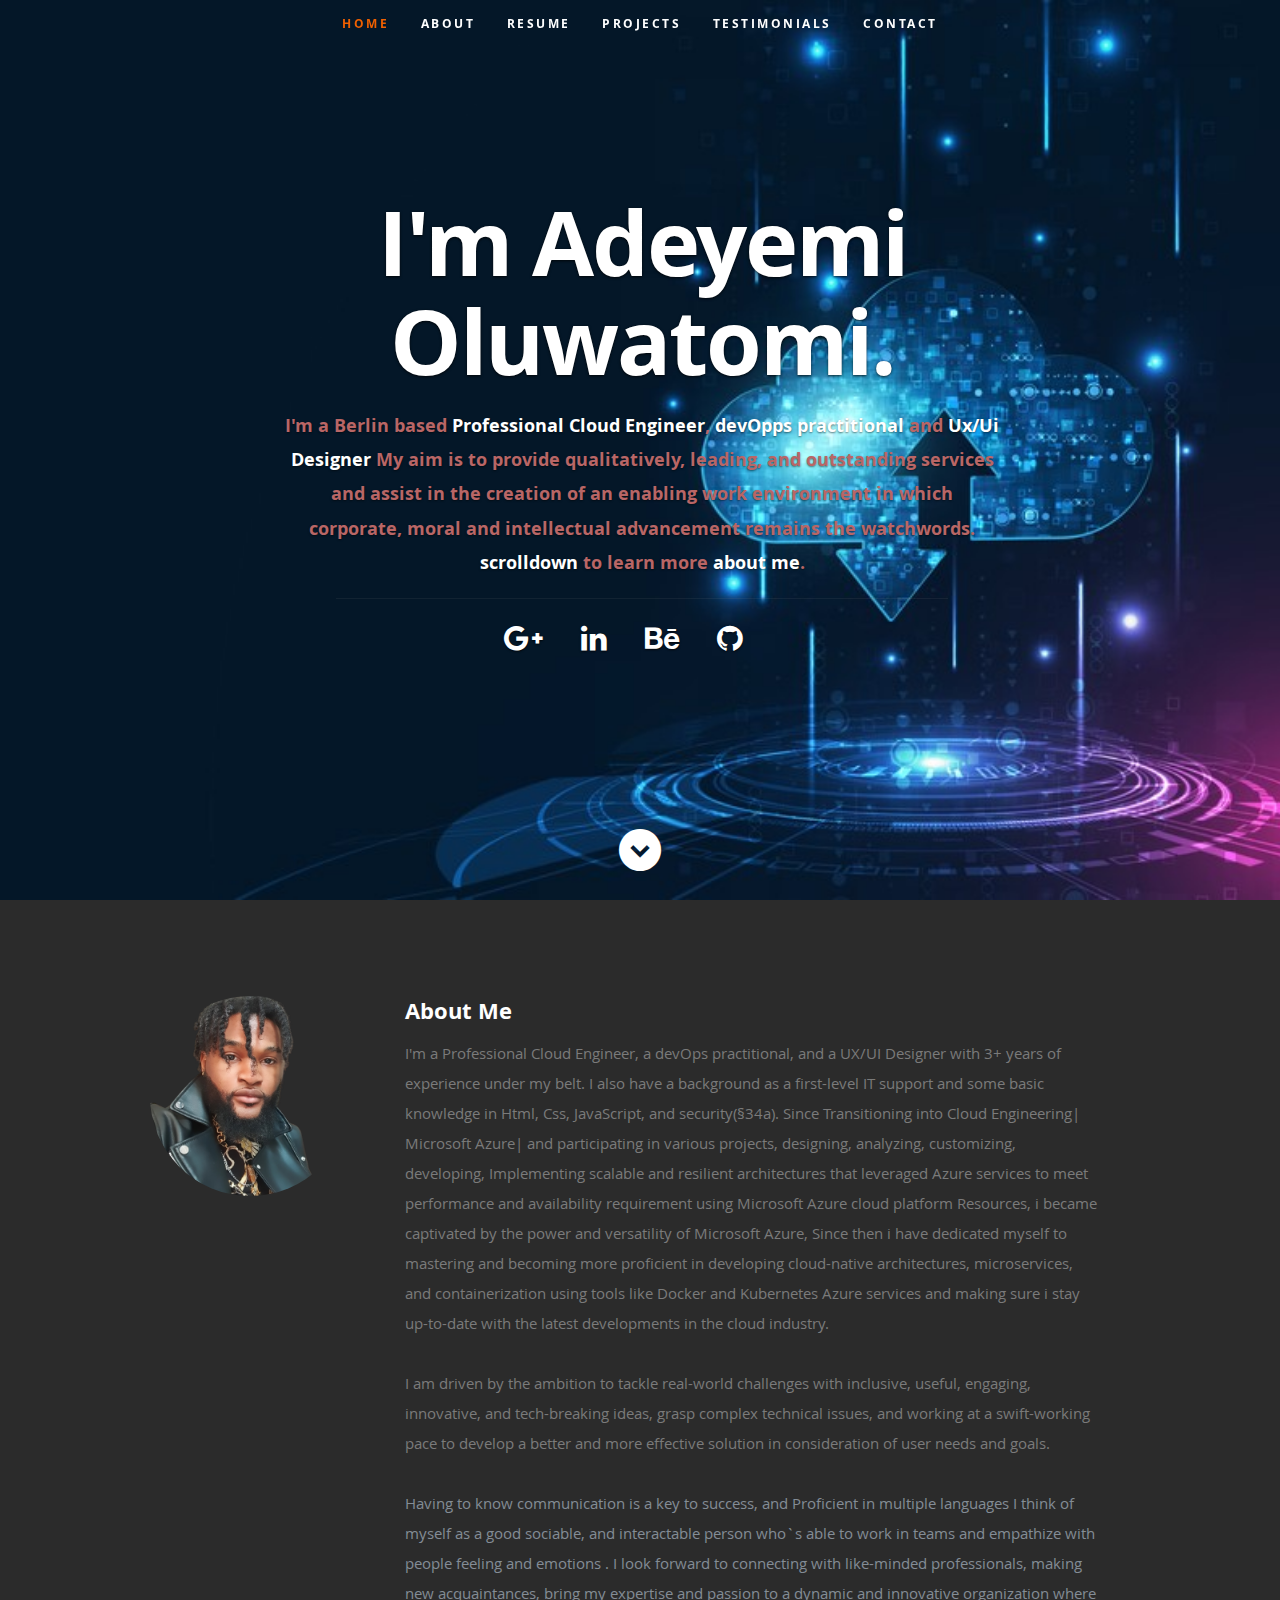
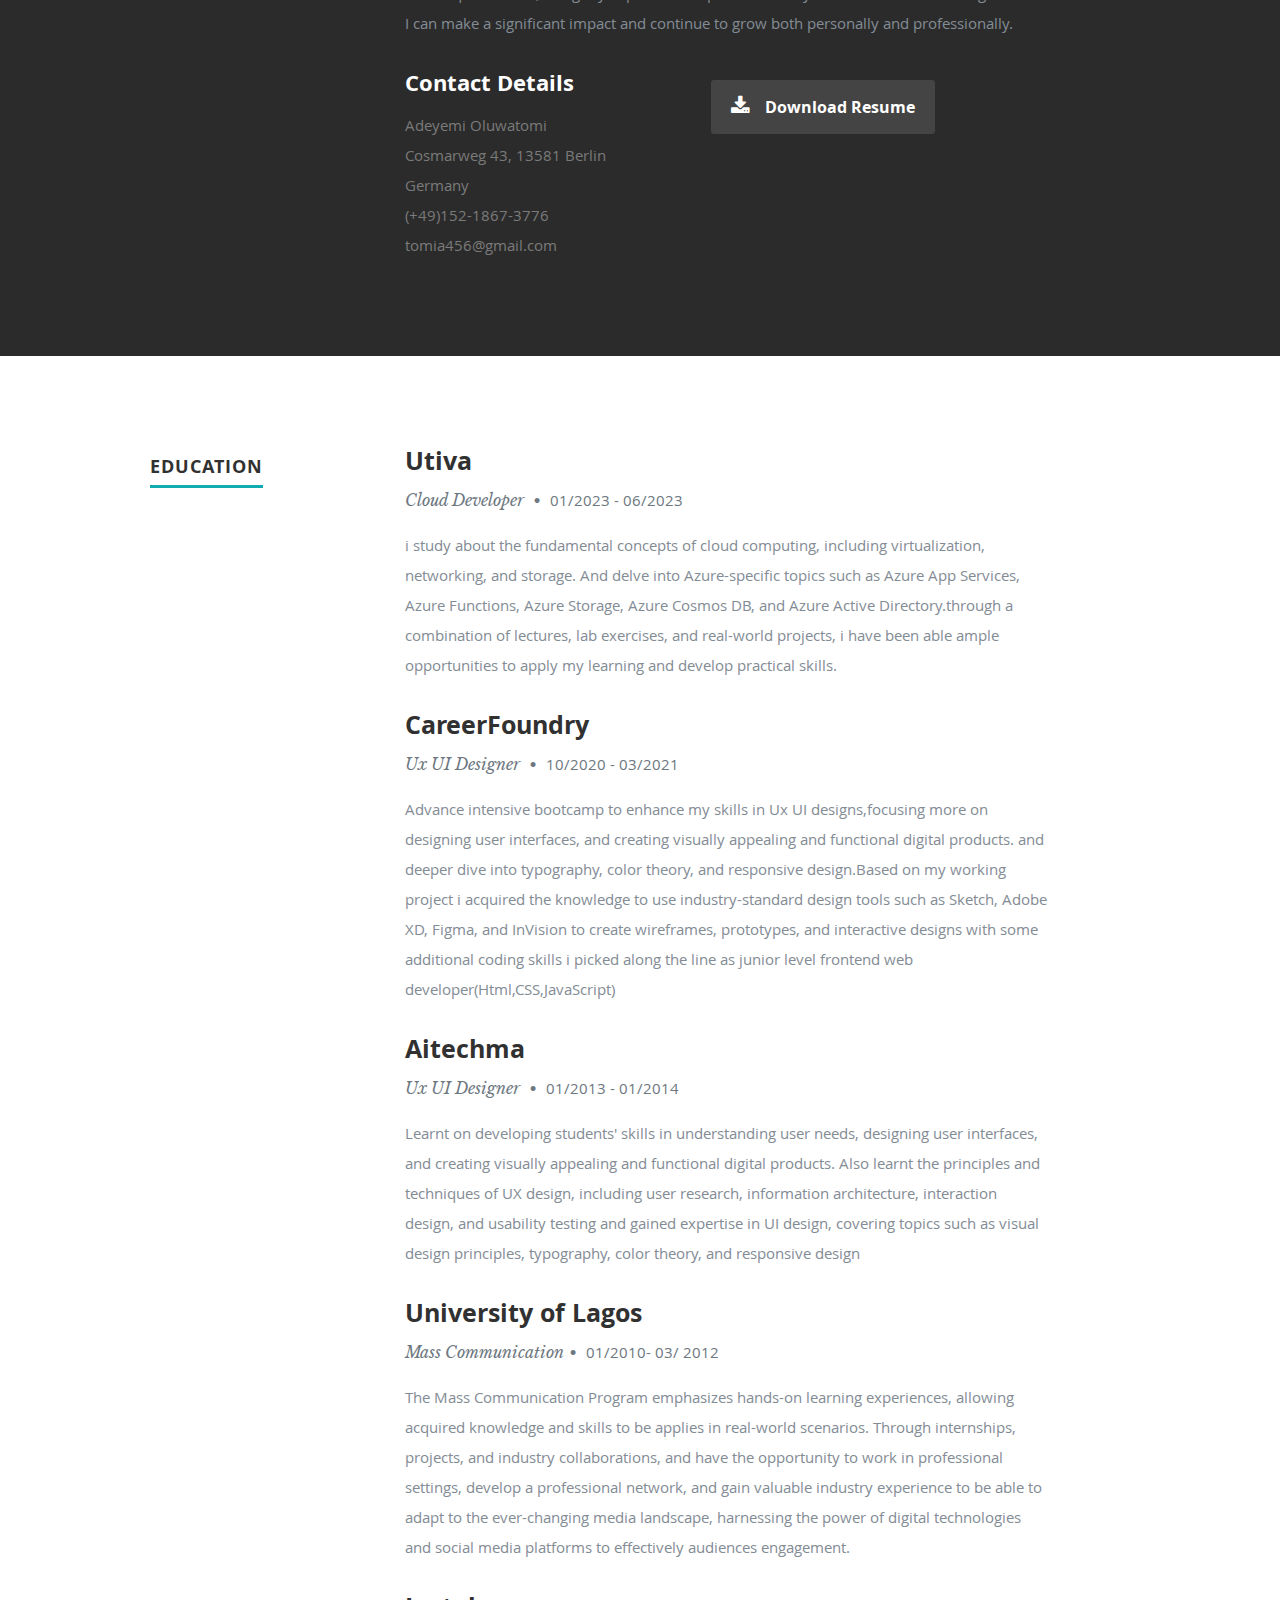
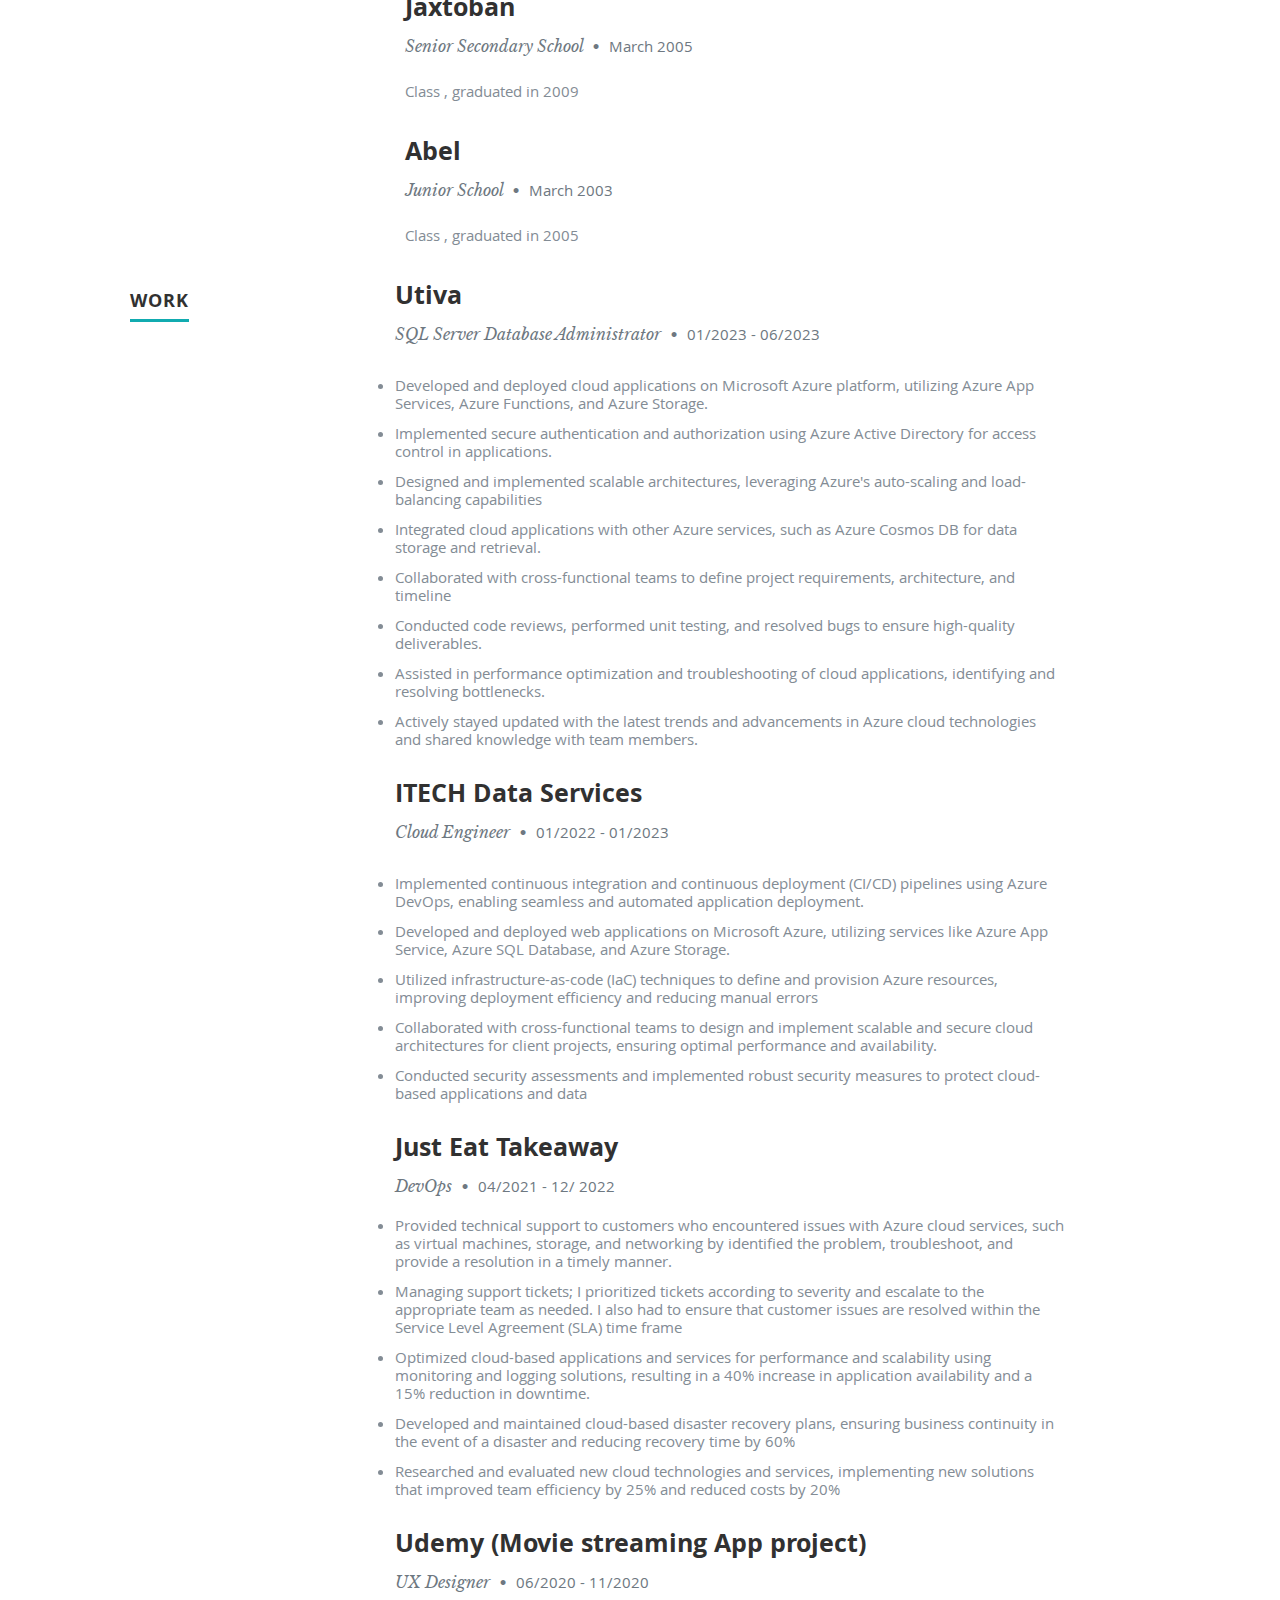
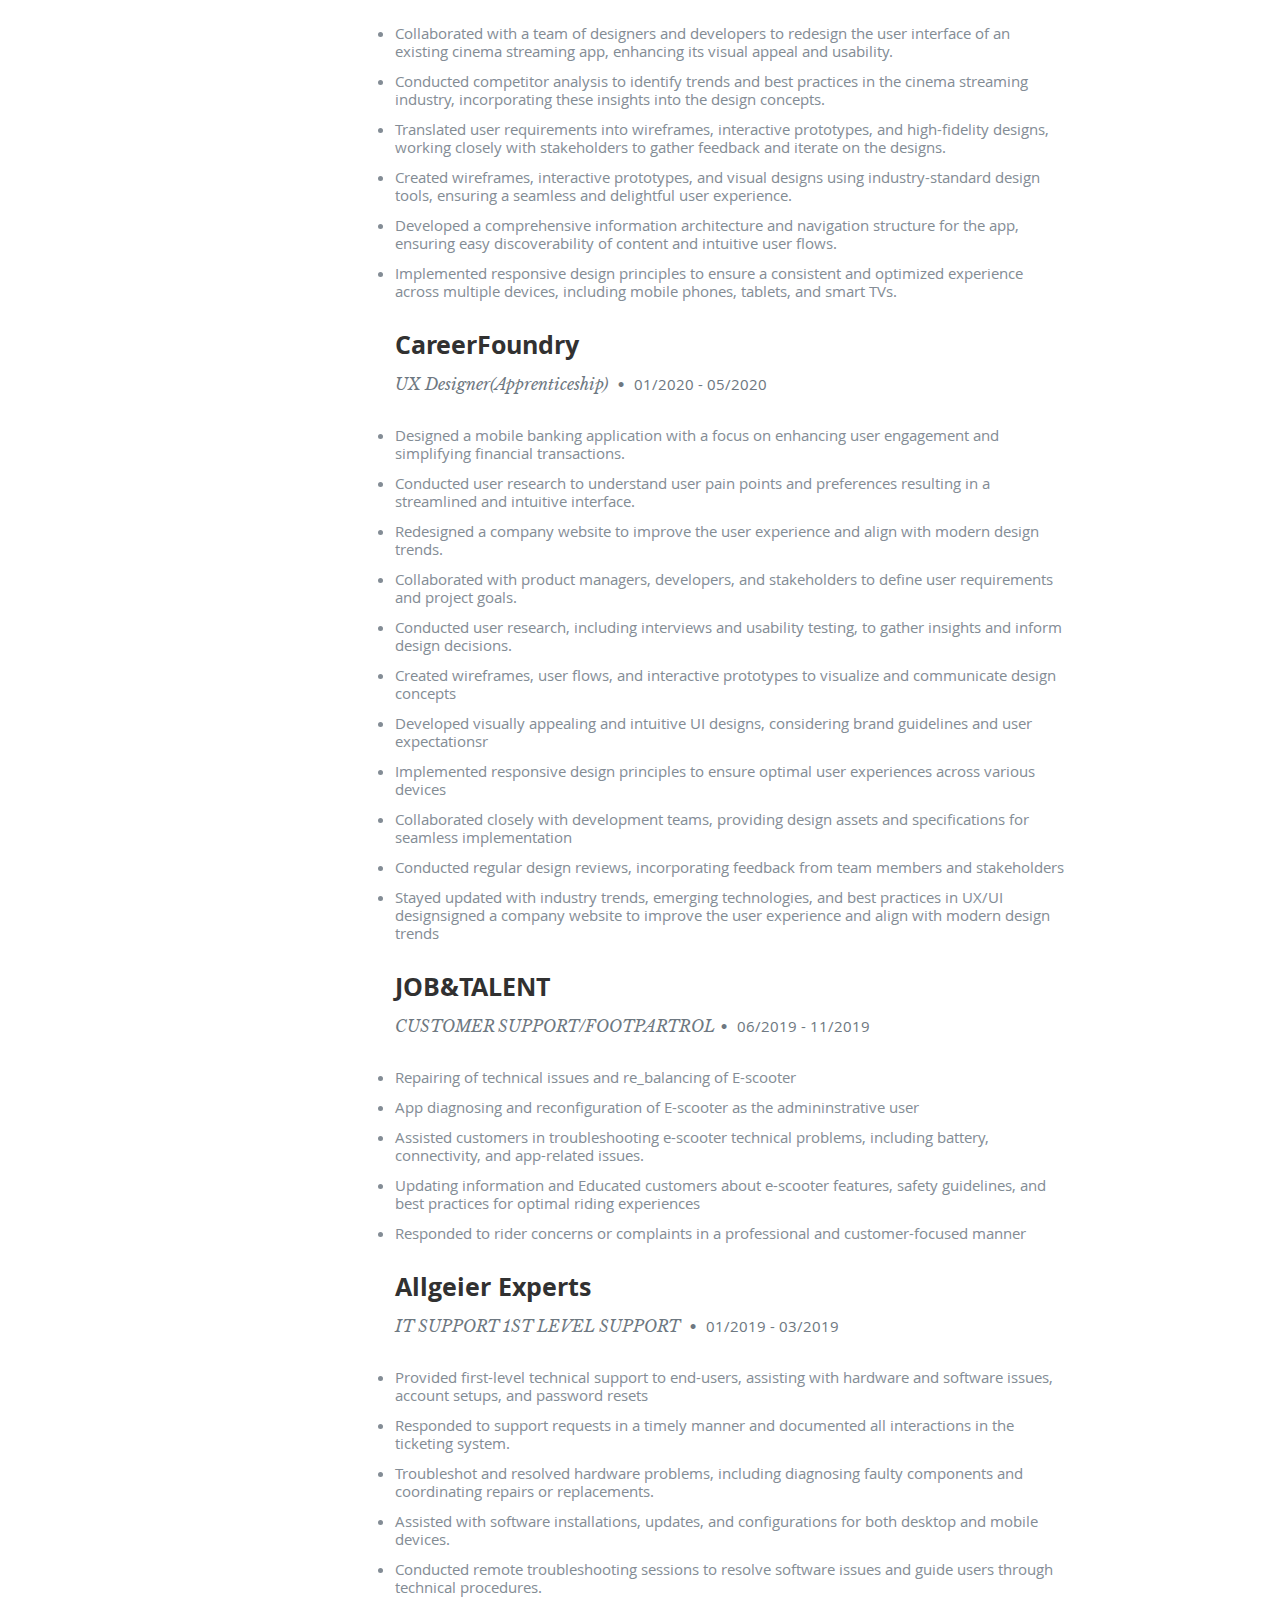
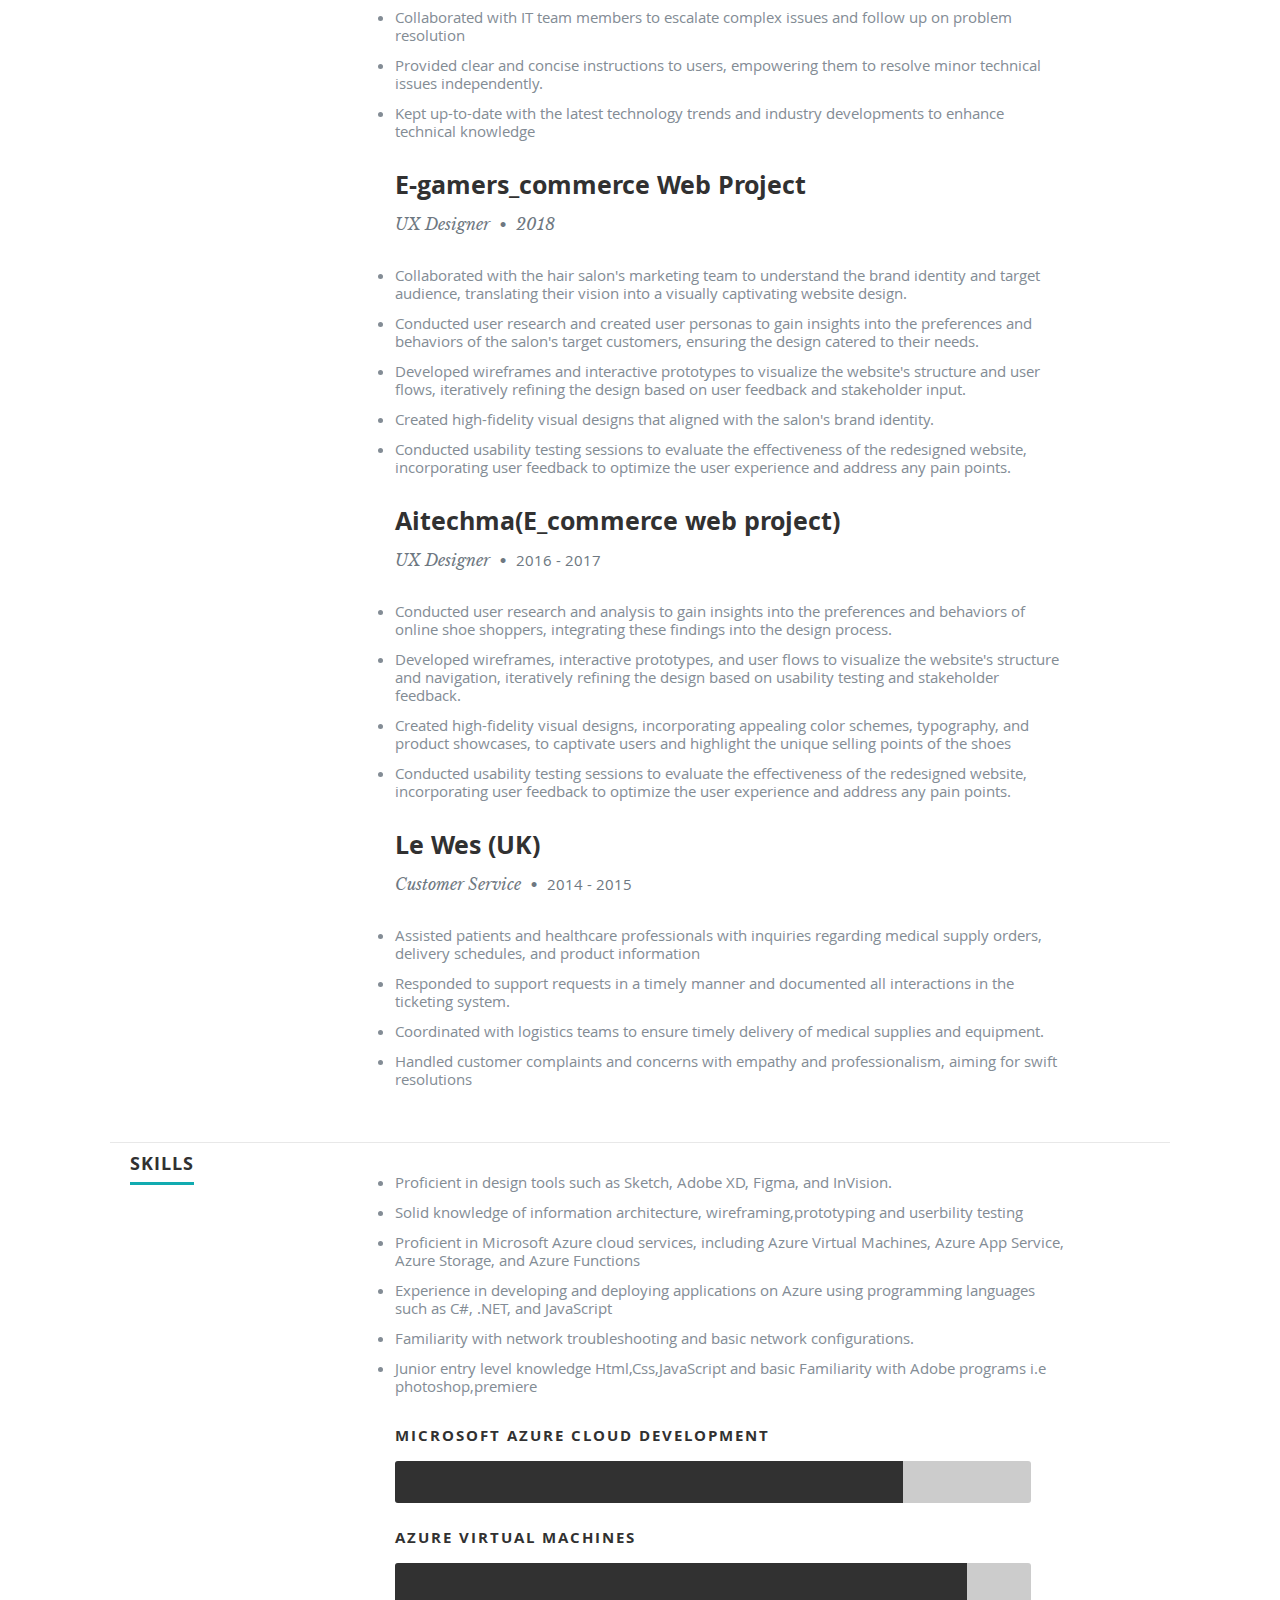
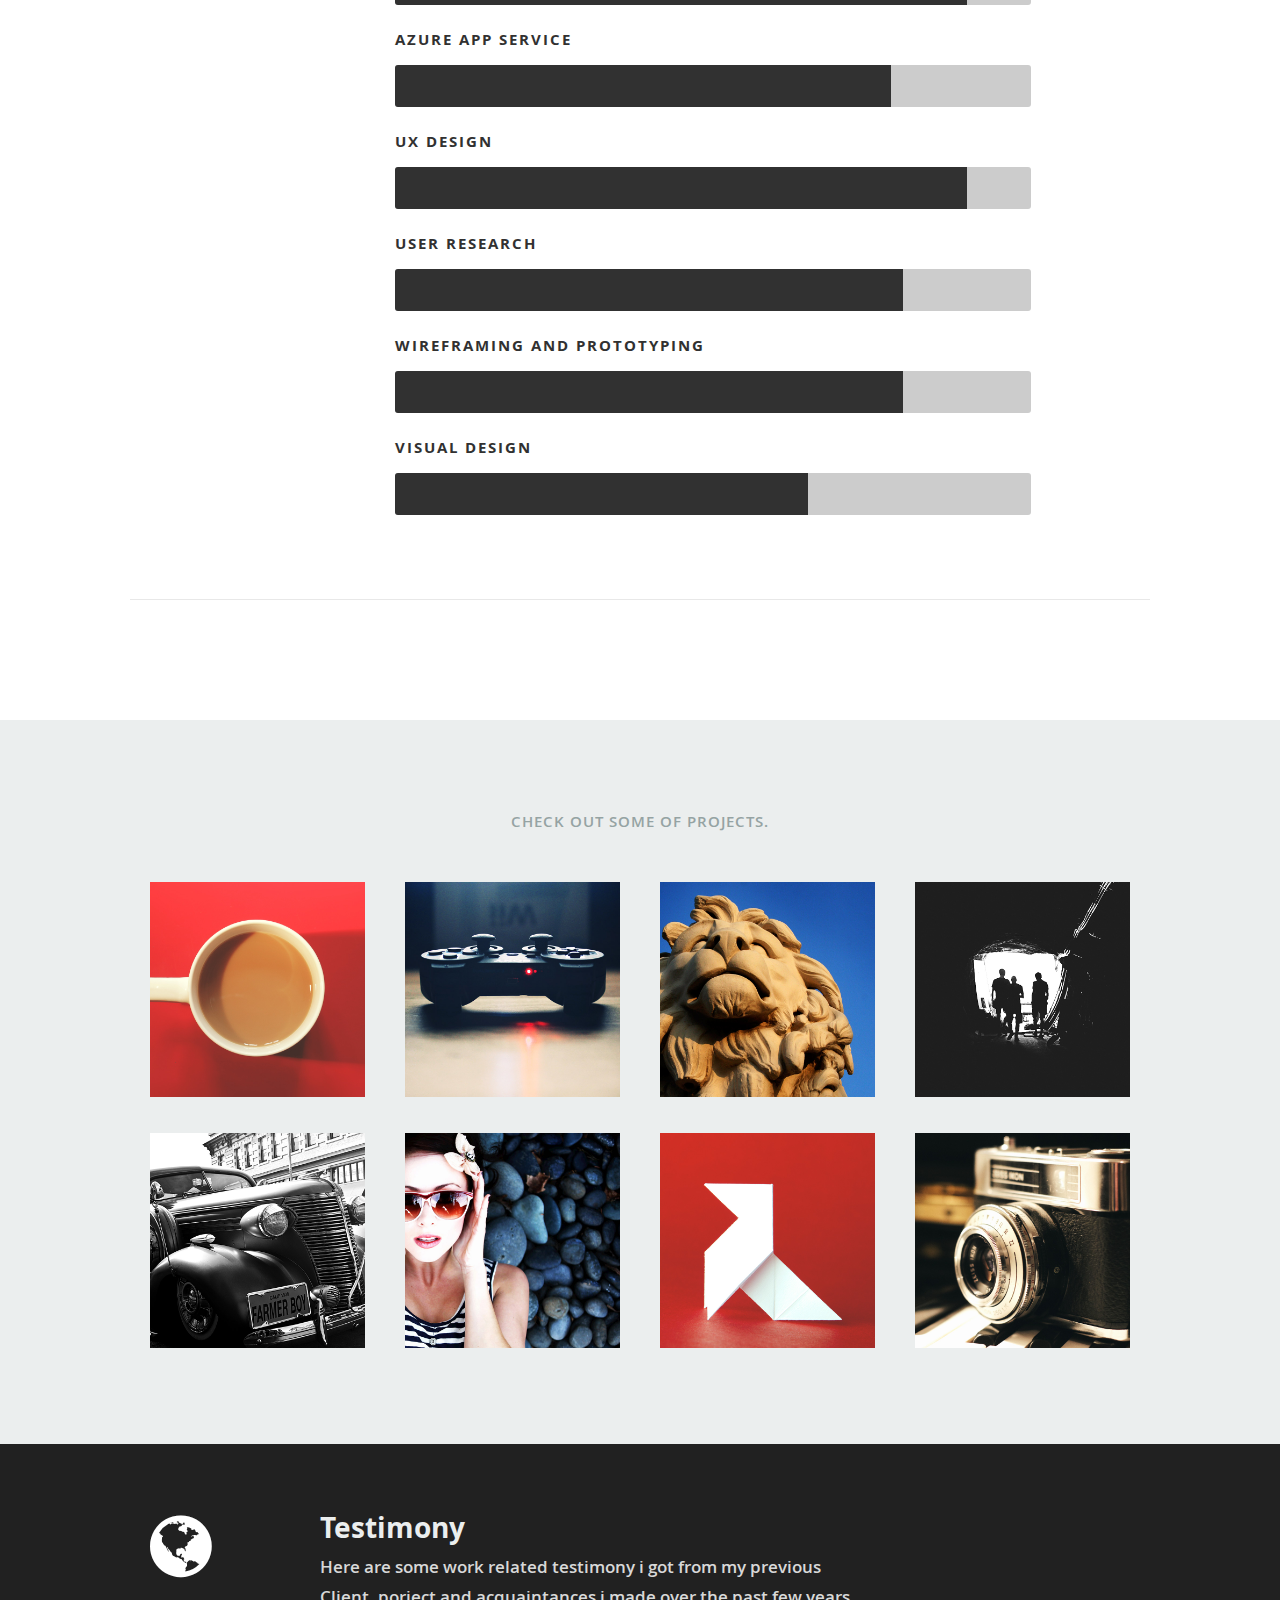
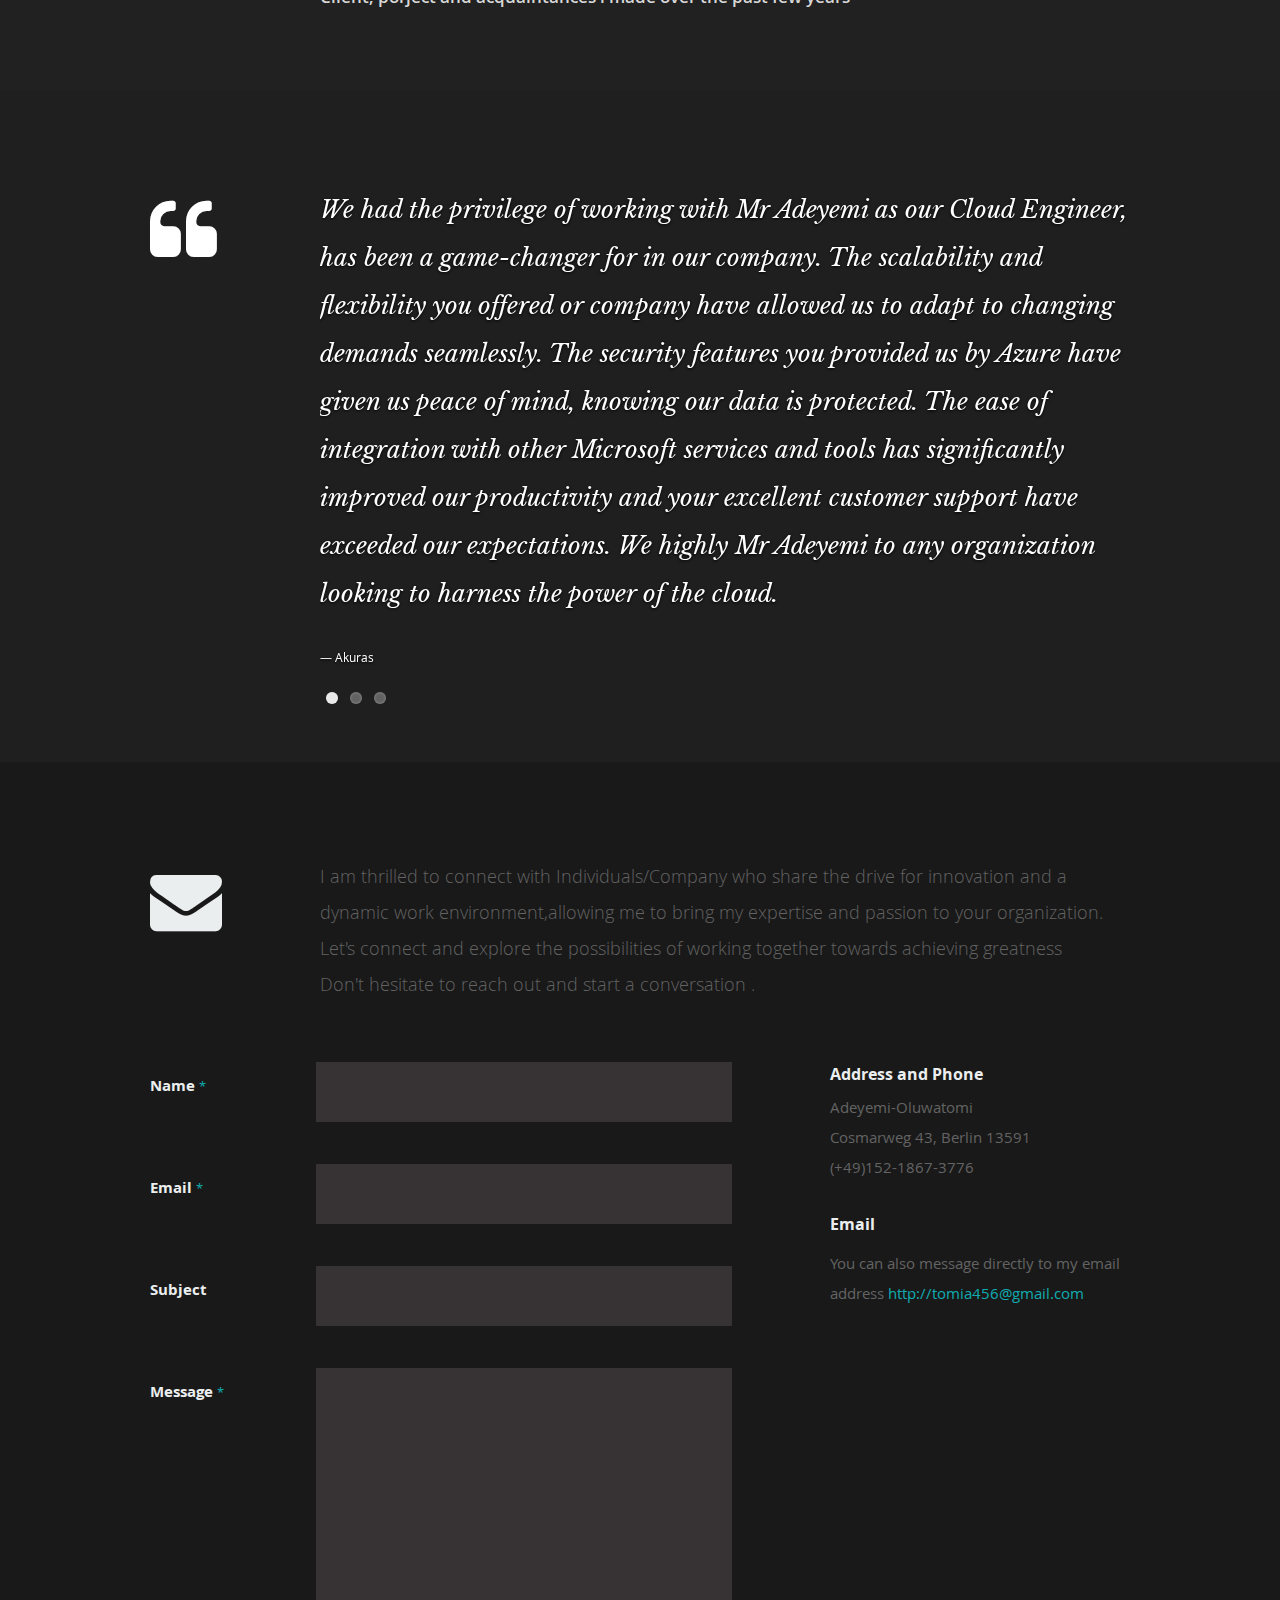
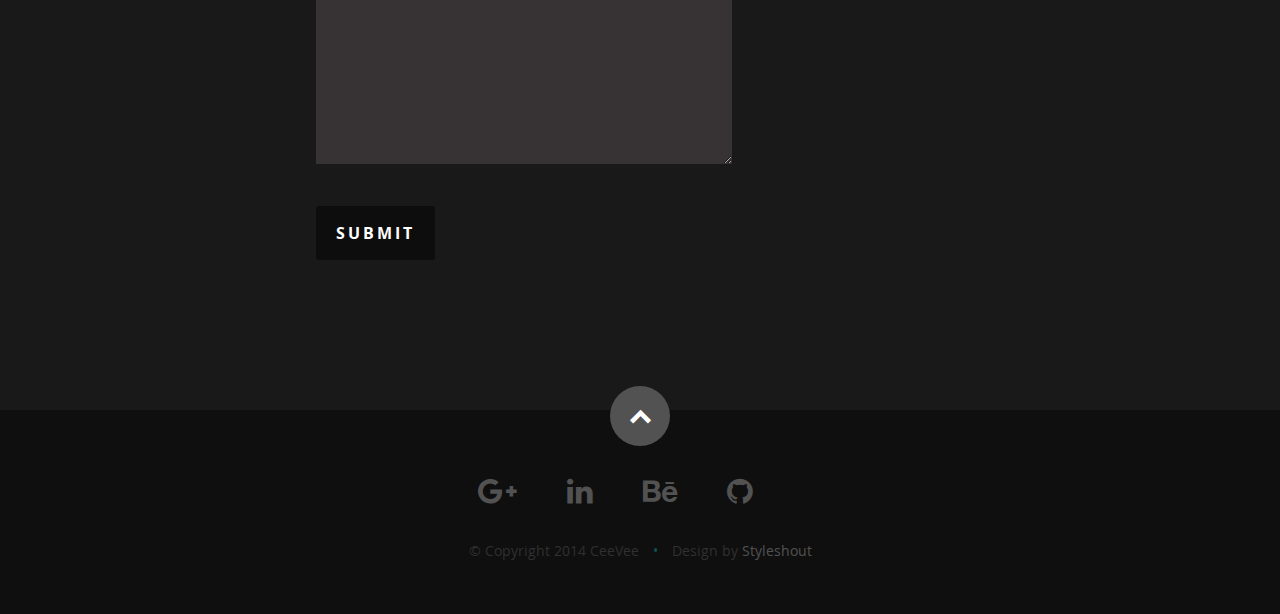
<file: index.html>
<!DOCTYPE html>
<!--[if lt IE 8]><html class="no-js ie ie7" lang="en"> <![endif]-->
<!--[if IE 8]><html class="no-js ie ie8" lang="en"> <![endif]-->
<!--[if (gte IE 8)|!(IE)]><!-->
   <html class="no-js" lang="en">
  <!--<![endif]-->
  <head>
    <!--- Basic Page Needs
   ================================================== -->
    <meta charset="utf-8" />
    <title>Adeyemi-Oluwatomi</title>
    <meta name="description" content="" />
    <meta name="author" content="" />

    <!-- Mobile Specific Metas
   ================================================== -->
    <meta
      name="viewport"
      content="width=device-width, initial-scale=1, maximum-scale=1"
    />

    <!-- CSS
    ================================================== -->
    <link rel="stylesheet" href="css/default.css" />
    <link rel="stylesheet" href="css/layout.css" />
    <link rel="stylesheet" href="css/media-queries.css" />
    <link rel="stylesheet" href="css/magnific-popup.css" />

    <!-- Script
   ================================================== -->
    <script src="js/modernizr.js"></script>

    <!-- Favicons
	================================================== -->
    <link rel="shortcut icon" href="favicon.png" />
    <link rel="stylesheet" href="https://cdnjs.cloudflare.com/ajax/libs/font-awesome/4.7.0/css/font-awesome.min.css">
  </head>

  <body>
    <!-- Header
   ================================================== -->
    <header id="home">
      <nav id="nav-wrap">
        <a class="mobile-btn" href="#nav-wrap" title="Show navigation"
          >Show navigation</a
        >
        <a class="mobile-btn" href="#" title="Hide navigation"
          >Hide navigation</a
        >

        <ul id="nav" class="nav">
          <li class="current"><a class="smoothscroll" href="#home">Home</a></li>
          <li><a class="smoothscroll" href="#about">About</a></li>
          <li><a class="smoothscroll" href="#resume">Resume</a></li>
          <li><a class="smoothscroll" href="#portfolio">Projects</a></li>
          <li><a class="smoothscroll" href="#testimonials">Testimonials</a></li>
          <li><a class="smoothscroll" href="#contact">Contact</a></li>
        </ul>
        <!-- end #nav -->
      </nav>
      <!-- end #nav-wrap -->

      <div class="row banner">
        <div class="banner-text">
          <h1 class="responsive-headline">I'm Adeyemi Oluwatomi.</h1>
          <h3>
            I'm a Berlin based <span>Professional Cloud Engineer</span>,
            <span>devOpps practitional</span> and <span>Ux/Ui Designer</span> My aim is to
            provide qualitatively, leading, and outstanding services and assist
            in the creation of an enabling work environment in which corporate,
            moral and intellectual advancement remains the watchwords.
            <br><a class="smoothscroll" href="#about">scrolldown</a> to learn more
            <a class="smoothscroll" href="#about">about me</a>.
          </h3>
          <hr />
          <ul class="social">
            
            
            <li>
              <a href="https://tomia456@googlemail.com""><i class="fa fa-google-plus"></i></a>
            </li>
            <li>
              <a href="https://www.linkedin.com/in/adeyemi-oluwatomi/"
                ><i class="fa fa-linkedin"></i
              ></a>
            </li>
           
            <li>
              <a href="https://www.behance.net/Adeyemi_oluwatomi"><i class="fa fa-behance" aria-hidden="true"></i></a>
            </li>
            <li>
              <a href="https://github.com/tomia456"><i class="fa fa-github"></i></a>
            </li>
            <li>
               <a href="https://github.com/tomia456"><i class="fa fa book-"></i></a>
             </li>
          </ul>
        </div>
      </div>

      <p class="scrolldown">
        <a class="smoothscroll" href="#about"
          ><i class="icon-down-circle"></i
        ></a>
      </p>
    </header>
    <!-- Header End -->

    <!-- About Section
   ================================================== -->
    <section id="about">
      <div class="row">
        <div class="three columns">
          <img class="profile-pic" src="images/profilepic.png" alt="" />
        </div>

        <div class="nine columns main-col">
          <h2>About Me</h2>

          <p>
            I'm a Professional Cloud Engineer, a devOps practitional, and a UX/UI Designer with 3+ years of experience under my belt.
             I also have a background as a first-level IT support and some basic knowledge in
            Html, Css, JavaScript, and security(§34a). Since Transitioning into
            Cloud Engineering| Microsoft Azure| and participating in various
            projects, designing, analyzing, customizing, developing, 
            Implementing scalable and resilient architectures that leveraged Azure services to meet performance and availability 
            requirement using Microsoft Azure cloud platform Resources, i became captivated by the power and versatility of Microsoft Azure, 
            Since then i have dedicated myself to mastering and becoming more proficient in developing cloud-native architectures, microservices, 
            and containerization using tools like Docker and Kubernetes Azure services and making sure i stay up-to-date with the latest developments in the cloud industry.
            <p>I am driven by the ambition to tackle real-world challenges with
            inclusive, useful, engaging, innovative, and tech-breaking ideas, grasp complex technical issues, and working at a
            swift-working pace to develop a better and more effective solution in consideration of user needs and
         goals.</p>
         Having to know communication is a key to success, and Proficient in multiple languages I think of
            myself as a good sociable, and interactable person who`s able to work in teams and empathize
            with people feeling and emotions . I look forward to connecting with like-minded
            professionals, making new acquaintances, bring my expertise and passion 
            to a dynamic and innovative organization where I can make a significant impact and continue to grow both personally and professionally.
          </p>

          <div class="row">
            <div class="columns contact-details">
              <h2>Contact Details</h2>
              <p class="address">
                <span>Adeyemi Oluwatomi</span><br />
                <span
                  >Cosmarweg 43, 13581 Berlin Germany
                   </span
                ><br />
                <span>(+49)152-1867-3776</span><br />
                <span>tomia456@gmail.com</span>
              </p>
            </div>

            <div class="columns download">
              <p>
                <a href="My Resume.pdf" class="button"
                  ><i class="fa fa-download"></i>Download Resume</a
                >
              </p>
            </div>
          </div>
          <!-- end row -->
        </div>
        <!-- end .main-col -->
      </div>
    </section>
    <!-- About Section End-->

    <!-- Resume Section
   ================================================== -->
    <section id="resume">
      <!-- Education
      ----------------------------------------------- -->
      <div class="row education">
        <div class="three columns header-col">
          <h1><span>Education</span></h1>
        </div>

        <div class="nine columns main-col">
          <div class="row item">
            <div class="twelve columns">
              <h3>Utiva</h3>
              <p class="info">
               Cloud Developer <span>&bull;</span>
                <em class="date">01/2023 - 06/2023</em>
              </p>

              <p>
               i study about the fundamental concepts of cloud computing, including virtualization, networking, and storage. 
               And delve into Azure-specific topics such as Azure App Services, Azure Functions, Azure Storage, Azure Cosmos DB, 
               and Azure Active Directory.through a combination of lectures, lab exercises, and real-world projects, i have been able
               ample opportunities to apply my learning and develop practical skills.
              </p>
            </div>
          </div>
          <!-- item end -->

          <div class="row item">
            <div class="twelve columns">
              <h3>CareerFoundry</h3>
              <p class="info">
               Ux UI Designer
               <span>&bull;</span>
                <em class="date">10/2020 - 03/2021
               </em>
              </p>

              <p>
               Advance intensive bootcamp to enhance my skills in Ux UI designs,focusing more on 
               designing user interfaces, and creating visually appealing and functional digital products. and deeper dive into 
                typography, color theory, and responsive design.Based on my working project i acquired the knowledge to use industry-standard design tools such as Sketch, Adobe XD, Figma, 
                and InVision to create wireframes, prototypes, and interactive designs with some additional coding skills i picked along the line
                as junior level frontend web developer(Html,CSS,JavaScript)
              </p>
            </div>
          </div>
<!-- item end -->
          <div class="row item">
            <div class="twelve columns">
              <h3> Aitechma</h3>
              <p class="info">
               Ux UI Designer
               <span>&bull;</span>
                <em class="date">01/2013 - 01/2014
               </em>
              </p>

              <p>
               Learnt on developing students' skills in understanding user needs, designing user interfaces, 
               and creating visually appealing and functional digital products. Also learnt the principles and techniques of UX design, 
               including user research, information architecture, interaction design, and usability testing and gained expertise 
               in UI design, covering topics such as visual design principles, typography, color theory, and responsive design
              </p>
            </div>
          </div>


          <!-- item end -->

          <div class="row item">
            <div class="twelve columns">
              <h3>University of Lagos</h3>
              <p class="info">
                Mass Communication<span>&bull;</span>
                <em class="date">01/2010- 03/ 2012</em>
              </p>

              <p>
               The Mass Communication Program emphasizes hands-on learning experiences, allowing acquired knowledge and skills to be applies in 
               real-world scenarios. Through internships, projects, and industry collaborations,  
               and have the opportunity to work in professional settings, develop a professional network, 
               and gain valuable industry experience to be able to adapt to the ever-changing media landscape, 
               harnessing the power of digital technologies and social media platforms to effectively 
               audiences engagement.
              </p>
              
            </div>
            
        </div>
         <div class="row item">
            <div class="twelve columns">
              <h3>Jaxtoban</h3>
              <p class="info">
               Senior Secondary School <span>&bull;</span>
                <em class="date">March 2005</em>
              </p>
              Class , graduated in 2009

              <p>
                
              </p>
              
            </div>
            

         </div>
         <div class="row item">
            <div class="twelve columns">
              <h3>Abel</h3>
              <p class="info">
              Junior School <span>&bull;</span>
                <em class="date">March 2003</em>
              </p>
              Class , graduated in 2005
              <p>
                
              </p>
              
            </div>
        </div>
        <!-- main-col end -->
      </div>
      <!-- End Education -->

      <!-- Work
      ----------------------------------------------- -->
      <div class="row work">
        <div class="three columns header-col">
          <h1><span>Work</span></h1>
        </div>

        <div class="nine columns main-col">
          <div class="row item">
            <div class="twelve columns">
              <h3>Utiva</h3>
              <p class="info">
                SQL Server Database Administrator <span>&bull;</span>
                <em class="date">01/2023 - 06/2023</em>
              </p>

              <p>
                
                  
                              <li>Developed and deployed cloud applications on Microsoft Azure platform, utilizing Azure App Services, Azure Functions, and Azure Storage.</li>
               <li>Implemented secure authentication and authorization using Azure Active Directory for access control in applications.</li>
               <li>Designed and implemented scalable architectures, leveraging Azure's auto-scaling and load-balancing capabilities</li>
               <li>Integrated cloud applications with other Azure services, such as Azure Cosmos DB for data storage and retrieval.</li>
               <li>Collaborated with cross-functional teams to define project requirements, architecture, and timeline</li>
               <li>Conducted code reviews, performed unit testing, and resolved bugs to ensure high-quality deliverables.</li>
               <li>Assisted in performance optimization and troubleshooting of cloud applications, identifying and resolving bottlenecks.</li>
               <li>Actively stayed updated with the latest trends and advancements in Azure cloud technologies and shared knowledge with team members.</li>
             
              </p>
            </div>
          </div>
          <!-- item end -->
          <div class="row item">
            <div class="twelve columns">
              <h3>ITECH Data Services</h3>
              <p class="info">
                Cloud Engineer <span>&bull;</span>
                <em class="date">01/2022 - 01/2023</em>
              </p>

              <p>
                <li>Implemented continuous integration and continuous deployment (CI/CD) pipelines using Azure DevOps, 
                  enabling seamless and automated application deployment.</li>
  
                  <li>Developed and deployed web applications on Microsoft Azure, 
                     utilizing services like Azure App Service, Azure SQL Database, and Azure Storage.</li>
  
                     <li>Utilized infrastructure-as-code (IaC) techniques to define and provision Azure resources, 
                        improving deployment efficiency and reducing manual errors</li>
                        <li>Collaborated with cross-functional teams to design and implement scalable and secure cloud architectures for client projects, 
                           ensuring optimal performance and availability.</li>
                           <li>Conducted security assessments and implemented robust security measures to protect cloud-based applications and data</li>
  
  
               
               
             </p>
            </div>




            
          </div>

          <div class="row item">
            <div class="twelve columns">
              <h3>Just Eat Takeaway</h3>
              <p class="info">
                DevOps <span>&bull;</span>
                <em class="date">04/2021 - 12/ 2022</em>
              </p>


                         <li> Provided technical support to customers who encountered issues with Azure cloud services, 
                          such as virtual machines, storage, and networking by identified the problem, 
                          troubleshoot, and provide a resolution in a timely manner.</li>
              
                        <li>Managing support tickets; I prioritized tickets according to severity and escalate to the appropriate team as needed. 
                          I also had to ensure that customer issues are resolved within the Service Level Agreement (SLA) time frame </li>
              
                        <li>Optimized cloud-based applications and services for performance and scalability using monitoring and logging solutions, 
                          resulting in a 40% increase in application availability and a 15% reduction in downtime.</li>
              
                        <li> Developed and maintained cloud-based disaster recovery plans,
                          ensuring business continuity in the event of a disaster and reducing recovery time by 60%</li>
              
                      
                        <li>  
                          Researched and evaluated new cloud technologies and services, 
                          implementing new solutions that improved team efficiency by 25% and reduced costs by 20%
              <p>
                
               
           </p>
            </div>
          </div>



          <div class="row item">
            <div class="twelve columns">
              <h3>Udemy (Movie streaming App project) </h3>
              <p class="info">
                UX Designer <span>&bull;</span>
                <em class="date">06/2020 - 11/2020</em>
              </p>

              <p>
               
                <li>Collaborated with a team of designers and developers to redesign the user interface of an existing cinema streaming app, enhancing its visual appeal and usability.</li>
                <li> Conducted competitor analysis to identify trends and best practices in the cinema streaming industry, incorporating these insights into the design concepts.</li>
                <li> Translated user requirements into wireframes, interactive prototypes, and high-fidelity designs, working closely with stakeholders to gather feedback and iterate on the designs.</li>
                <li> Created wireframes, interactive prototypes, and visual designs using industry-standard design tools, ensuring a seamless and delightful user experience.</li>
                <li> Developed a comprehensive information architecture and navigation structure for the app, ensuring easy discoverability of content and intuitive user flows.</li>
                <li>Implemented responsive design principles to ensure a consistent and optimized experience across multiple devices, including mobile phones, tablets, and smart TVs.</li>
               
             </p>
            </div> 
          </div>


          
          <div class="row item">
            <div class="twelve columns">
              <h3>CareerFoundry</h3>
              <p class="info">
                UX Designer(Apprenticeship) <span>&bull;</span>
                <em class="date">01/2020 - 05/2020</em>
              </p>

              <p>
                <li>Designed a mobile banking application with a focus on enhancing user engagement and simplifying financial transactions.</li>
                <li>Conducted user research to understand user pain points and preferences resulting in a streamlined and intuitive interface.</li>
                <li>Redesigned a company website to improve the user experience and align with modern design trends.</li>
                  <li>Collaborated with product managers, developers, and stakeholders to define user requirements and project goals.</li>
                  <li>Conducted user research, including interviews and usability testing, to gather insights and inform design decisions.</li>
                  <li>Created wireframes, user flows, and interactive prototypes to visualize and communicate design concepts</li>
                  <li>Developed visually appealing and intuitive UI designs, considering brand guidelines and user expectationsr</li>
                  <li>Implemented responsive design principles to ensure optimal user experiences across various devices</li>
                  <li> Collaborated closely with development teams, providing design assets and specifications for seamless implementation</li>
                  <li>Conducted regular design reviews, incorporating feedback from team members and stakeholders</li>
                  <li>Stayed updated with industry trends, emerging technologies, and best practices in UX/UI designsigned a company website to improve the user experience and align with modern design trends</li>
                  
              </p>
            </div>  
          </div>


          <div class="row item">
            <div class="twelve columns">
              <h3>JOB&TALENT</h3>
              <p class="info">
               CUSTOMER SUPPORT/FOOTPARTROL<span>&bull;</span>
                <em class="date"> 06/2019 - 11/2019</em>
              </p>

              <p>
                <li>Repairing of technical issues and re_balancing of E-scooter</li>
                <li>App diagnosing and reconfiguration of E-scooter as the admininstrative user</li>
                <li>Assisted customers in troubleshooting e-scooter technical problems, including battery, connectivity, and app-related issues.</li>
                <li>Updating information and Educated customers about e-scooter features, safety guidelines, and best practices for optimal riding experiences</li>
                  <li>Responded to rider concerns or complaints in a professional and customer-focused manner</li>
              </p>
            </div>
          </div>




          <div class="row item">
            <div class="twelve columns">
              <h3>Allgeier Experts</h3>
              <p class="info">
               IT SUPPORT 1ST LEVEL SUPPORT
               <span>&bull;</span>
                <em class="date">01/2019 - 03/2019</em>
              </p>

              <p>
                <li>Provided first-level technical support to end-users, assisting with hardware and software issues, account setups, and password resets</li>
                <li>Responded to support requests in a timely manner and documented all interactions in the ticketing system.</li>
                <li>Troubleshot and resolved hardware problems, including diagnosing faulty components and coordinating repairs or replacements.</li>
                <li>Assisted with software installations, updates, and configurations for both desktop and mobile devices.</li>
                <li>Conducted remote troubleshooting sessions to resolve software issues and guide users through technical procedures.</li>
                <li>Collaborated with IT team members to escalate complex issues and follow up on problem resolution</li>
                <li>Provided clear and concise instructions to users, empowering them to resolve minor technical issues independently.</li>
                <li>Kept up-to-date with the latest technology trends and industry developments to enhance technical knowledge</li>

              </p>
            </div>
          </div>
         

          

          <div class="row item">
            <div class="twelve columns">
              <h3> E-gamers_commerce Web Project </h3>
              <p class="info">
                UX Designer <span>&bull;</span> 2018
              </p>

              <p>
               
                <li>Collaborated with the hair salon's marketing team to understand the brand identity and target audience, translating their vision into a visually captivating website design.</li>
                <li>Conducted user research and created user personas to gain insights into the preferences and behaviors of the salon's target customers, ensuring the design catered to their needs.</li>
                <li>Developed wireframes and interactive prototypes to visualize the website's structure and user flows, iteratively refining the design based on user feedback and stakeholder input.</li>
                <li>Created high-fidelity visual designs that aligned with the salon's brand identity.</li>
                <li>Conducted usability testing sessions to evaluate the effectiveness of the redesigned website, incorporating user feedback to optimize the user experience and address any pain points.</li>
             </p>
            </div>




            
          </div>







<div class="row item">
            <div class="twelve columns">
              <h3>Aitechma(E_commerce web project) </h3>
              <p class="info">
                UX Designer <span>&bull;</span>
                <em class="date">2016 - 2017</em>
              </p>

              <p>
               
                <li> Conducted user research and analysis to gain insights into the preferences and behaviors of online shoe shoppers, integrating these findings into the design process.</li>
                  <li> Developed wireframes, interactive prototypes, and user flows to visualize the website's structure and navigation, iteratively refining the design based on usability testing and stakeholder feedback.</li>
                    <li> Created high-fidelity visual designs, incorporating appealing color schemes, typography, and product showcases, to captivate users and highlight the unique selling points of the shoes</li>
                      <li>Conducted usability testing sessions to evaluate the effectiveness of the redesigned website, incorporating user feedback to optimize the user experience and address any pain points.</li>
               
             </p>
            </div>




            
          </div>

          <div class="row item">
            <div class="twelve columns">
              <h3>Le Wes (UK)</h3>
              <p class="info">
                Customer Service <span>&bull;</span>
                <em class="date">2014 - 2015</em>
              </p>

              <p>
              <li>Assisted patients and healthcare professionals with inquiries regarding medical supply orders, delivery schedules, and product information</li>
              <li>Responded to support requests in a timely manner and documented all interactions in the ticketing system.</li>
              <li>Coordinated with logistics teams to ensure timely delivery of medical supplies and equipment.</li>
              <li>Handled customer complaints and concerns with empathy and professionalism, aiming for swift resolutions</li>
              </p>
            </div>
          </div>
        </div>
        <!-- main-col end -->
      </div>
      <!-- End Work -->

      <!-- Skills
      ----------------------------------------------- -->
      <div class="row skill">
        <div class="three columns header-col">
          <h1><span>Skills</span></h1>
        </div>

        <div class="nine columns main-col">
          <p>
          <li>Proficient in design tools such as Sketch, Adobe XD, Figma, and InVision.</li>
          <li>Solid knowledge of information architecture, wireframing,prototyping and userbility testing </li>
          <li>Proficient in Microsoft Azure cloud services, including Azure Virtual Machines, Azure App Service, Azure Storage, and Azure Functions</li>
          <li>Experience in developing and deploying applications on Azure using programming languages such as C#, .NET, and JavaScript</li>
          <li>Familiarity with network troubleshooting and basic network configurations.</li>
          <li>Junior entry level knowledge Html,Css,JavaScript and basic Familiarity with Adobe programs i.e photoshop,premiere </li>

          </p>

          <div class="bars">
            <ul class="skills">
              <li>
                <span class="bar-expand photoshop"></span><em>Microsoft Azure Cloud Development</em>
              </li>
              <li>
                <span class="bar-expand illustrator"></span><em>Azure Virtual Machines</em>
              </li>
              <li>
                <span class="bar-expand wordpress"></span><em>Azure App Service</em>
              </li>
              <li><span class="bar-expand css"></span><em>UX Design</em></li>
              <li><span class="bar-expand html5"></span><em>User Research</em></li>
              <li><span class="bar-expand html5"></span><em>Wireframing and Prototyping</em></li>
              <li><span class="bar-expand jquery"></span><em>Visual Design</em></li>
            </ul>
          </div>
          <!-- end skill-bars -->
        </div>
        <!-- main-col end -->
      </div>
      <!-- End skills -->
    </section>
    <!-- Resume Section End-->

    <!-- Portfolio Section
   ================================================== -->
    <section id="portfolio">
      <div class="row">
        <div class="twelve columns collapsed">
          <h1>Check Out Some of Projects.</h1>

          <!-- portfolio-wrapper -->
          <div id="portfolio-wrapper" class="bgrid-quarters s-bgrid-thirds cf">
            <div class="columns portfolio-item">
              <div class="item-wrap">
                <a href="#modal-01" title="">
                  <img alt="" src="images/portfolio/coffee.jpg" />
                  <div class="overlay">
                    <div class="portfolio-item-meta">
                      <h5>Coffee</h5>
                      <p>Illustrration</p>
                    </div>
                  </div>
                  <div class="link-icon"><i class="icon-plus"></i></div>
                </a>
              </div>
            </div>
            <!-- item end -->

            <div class="columns portfolio-item">
              <div class="item-wrap">
                <a href="#modal-02" title="">
                  <img alt="" src="images/portfolio/console.jpg" />
                  <div class="overlay">
                    <div class="portfolio-item-meta">
                      <h5>Console</h5>
                      <p>Web Development</p>
                    </div>
                  </div>
                  <div class="link-icon"><i class="icon-plus"></i></div>
                </a>
              </div>
            </div>
            <!-- item end -->

            <div class="columns portfolio-item">
              <div class="item-wrap">
                <a href="#modal-03" title="">
                  <img alt="" src="images/portfolio/judah.jpg" />
                  <div class="overlay">
                    <div class="portfolio-item-meta">
                      <h5>Judah</h5>
                      <p>Webdesign</p>
                    </div>
                  </div>
                  <div class="link-icon"><i class="icon-plus"></i></div>
                </a>
              </div>
            </div>
            <!-- item end -->

            <div class="columns portfolio-item">
              <div class="item-wrap">
                <a href="#modal-04" title="">
                  <img alt="" src="images/portfolio/into-the-light.jpg" />
                  <div class="overlay">
                    <div class="portfolio-item-meta">
                      <h5>Into The Light</h5>
                      <p>Photography</p>
                    </div>
                  </div>
                  <div class="link-icon"><i class="icon-plus"></i></div>
                </a>
              </div>
            </div>
            <!-- item end -->

            <div class="columns portfolio-item">
              <div class="item-wrap">
                <a href="#modal-05" title="">
                  <img alt="" src="images/portfolio/farmerboy.jpg" />
                  <div class="overlay">
                    <div class="portfolio-item-meta">
                      <h5>Farmer Boy</h5>
                      <p>Branding</p>
                    </div>
                  </div>
                  <div class="link-icon"><i class="icon-plus"></i></div>
                </a>
              </div>
            </div>
            <!-- item end -->

            <div class="columns portfolio-item">
              <div class="item-wrap">
                <a href="#modal-06" title="">
                  <img alt="" src="images/portfolio/girl.jpg" />
                  <div class="overlay">
                    <div class="portfolio-item-meta">
                      <h5>Girl</h5>
                      <p>Photography</p>
                    </div>
                  </div>
                  <div class="link-icon"><i class="icon-plus"></i></div>
                </a>
              </div>
            </div>
            <!-- item end -->

            <div class="columns portfolio-item">
              <div class="item-wrap">
                <a href="#modal-07" title="">
                  <img alt="" src="images/portfolio/origami.jpg" />
                  <div class="overlay">
                    <div class="portfolio-item-meta">
                      <h5>Origami</h5>
                      <p>Illustrration</p>
                    </div>
                  </div>
                  <div class="link-icon"><i class="icon-plus"></i></div>
                </a>
              </div>
            </div>
            <!-- item end -->

            <div class="columns portfolio-item">
              <div class="item-wrap">
                <a href="#modal-08" title="">
                  <img alt="" src="images/portfolio/retrocam.jpg" />
                  <div class="overlay">
                    <div class="portfolio-item-meta">
                      <h5>Retrocam</h5>
                      <p>Web Development</p>
                    </div>
                  </div>
                  <div class="link-icon"><i class="icon-plus"></i></div>
                </a>
              </div>
            </div>
            <!-- item end -->
          </div>
          <!-- portfolio-wrapper end -->
        </div>
        <!-- twelve columns end -->

        <!-- Modal Popup
	      --------------------------------------------------------------- -->

        <div id="modal-01" class="popup-modal mfp-hide">
          <img
            class="scale-with-grid"
            src="images/portfolio/modals/m-coffee.jpg"
            alt=""
          />

          <div class="description-box">
            <h4>Coffee Cup</h4>
            <p>
              Proin gravida nibh vel velit auctor aliquet. Aenean sollicitudin,
              lorem quis bibendum auctor, nisi elit consequat ipsum, nec
              sagittis sem nibh id elit.
            </p>
            <span class="categories"
              ><i class="fa fa-tag"></i>Branding, Webdesign</span
            >
          </div>

          <div class="link-box">
            <a href="http://www.behance.net" target="_blank">Details</a>
            <a class="popup-modal-dismiss">Close</a>
          </div>
        </div>
        <!-- modal-01 End -->

        <div id="modal-02" class="popup-modal mfp-hide">
          <img
            class="scale-with-grid"
            src="images/portfolio/modals/m-console.jpg"
            alt=""
          />

          <div class="description-box">
            <h4>Console</h4>
            <p>
              Proin gravida nibh vel velit auctor aliquet. Aenean sollicitudin,
              lorem quis bibendum auctor, nisi elit consequat ipsum, nec
              sagittis sem nibh id elit.
            </p>
            <span class="categories"
              ><i class="fa fa-tag"></i>Branding, Web Development</span
            >
          </div>

          <div class="link-box">
            <a href="http://www.behance.net" target="_blank">Details</a>
            <a class="popup-modal-dismiss">Close</a>
          </div>
        </div>
        <!-- modal-02 End -->

        <div id="modal-03" class="popup-modal mfp-hide">
          <img
            class="scale-with-grid"
            src="images/portfolio/modals/m-judah.jpg"
            alt=""
          />

          <div class="description-box">
            <h4>Judah</h4>
            <p>
              Proin gravida nibh vel velit auctor aliquet. Aenean sollicitudin,
              lorem quis bibendum auctor, nisi elit consequat ipsum, nec
              sagittis sem nibh id elit.
            </p>
            <span class="categories"><i class="fa fa-tag"></i>Branding</span>
          </div>

          <div class="link-box">
            <a href="http://www.behance.net" target="_blank">Details</a>
            <a class="popup-modal-dismiss">Close</a>
          </div>
        </div>
        <!-- modal-03 End -->

        <div id="modal-04" class="popup-modal mfp-hide">
          <img
            class="scale-with-grid"
            src="images/portfolio/modals/m-intothelight.jpg"
            alt=""
          />

          <div class="description-box">
            <h4>Into the Light</h4>
            <p>
              Proin gravida nibh vel velit auctor aliquet. Aenean sollicitudin,
              lorem quis bibendum auctor, nisi elit consequat ipsum, nec
              sagittis sem nibh id elit.
            </p>
            <span class="categories"><i class="fa fa-tag"></i>Photography</span>
          </div>

          <div class="link-box">
            <a href="http://www.behance.net" target="_blank">Details</a>
            <a class="popup-modal-dismiss">Close</a>
          </div>
        </div>
        <!-- modal-04 End -->

        <div id="modal-05" class="popup-modal mfp-hide">
          <img
            class="scale-with-grid"
            src="images/portfolio/modals/m-farmerboy.jpg"
            alt=""
          />

          <div class="description-box">
            <h4>Farmer Boy</h4>
            <p>
              Proin gravida nibh vel velit auctor aliquet. Aenean sollicitudin,
              lorem quis bibendum auctor, nisi elit consequat ipsum, nec
              sagittis sem nibh id elit.
            </p>
            <span class="categories"
              ><i class="fa fa-tag"></i>Branding, Webdesign</span
            >
          </div>

          <div class="link-box">
            <a href="http://www.behance.net" target="_blank">Details</a>
            <a class="popup-modal-dismiss">Close</a>
          </div>
        </div>
        <!-- modal-05 End -->

        <div id="modal-06" class="popup-modal mfp-hide">
          <img
            class="scale-with-grid"
            src="images/portfolio/modals/m-girl.jpg"
            alt=""
          />

          <div class="description-box">
            <h4>Girl</h4>
            <p>
              Proin gravida nibh vel velit auctor aliquet. Aenean sollicitudin,
              lorem quis bibendum auctor, nisi elit consequat ipsum, nec
              sagittis sem nibh id elit.
            </p>
            <span class="categories"><i class="fa fa-tag"></i>Photography</span>
          </div>

          <div class="link-box">
            <a href="http://www.behance.net" target="_blank">Details</a>
            <a class="popup-modal-dismiss">Close</a>
          </div>
        </div>
        <!-- modal-06 End -->

        <div id="modal-07" class="popup-modal mfp-hide">
          <img
            class="scale-with-grid"
            src="images/portfolio/modals/m-origami.jpg"
            alt=""
          />

          <div class="description-box">
            <h4>Origami</h4>
            <p>
              Proin gravida nibh vel velit auctor aliquet. Aenean sollicitudin,
              lorem quis bibendum auctor, nisi elit consequat ipsum, nec
              sagittis sem nibh id elit.
            </p>
            <span class="categories"
              ><i class="fa fa-tag"></i>Branding, Illustration</span
            >
          </div>

          <div class="link-box">
            <a href="http://www.behance.net" target="_blank">Details</a>
            <a class="popup-modal-dismiss">Close</a>
          </div>
        </div>
        <!-- modal-07 End -->

        <div id="modal-08" class="popup-modal mfp-hide">
          <img
            class="scale-with-grid"
            src="images/portfolio/modals/m-retrocam.jpg"
            alt=""
          />

          <div class="description-box">
            <h4>Retrocam</h4>
            <p>
              Proin gravida nibh vel velit auctor aliquet. Aenean sollicitudin,
              lorem quis bibendum auctor, nisi elit consequat ipsum, nec
              sagittis sem nibh id elit.
            </p>
            <span class="categories"
              ><i class="fa fa-tag"></i>Webdesign, Photography</span
            >
          </div>

          <div class="link-box">
            <a href="http://www.behance.net" target="_blank">Details</a>
            <a class="popup-modal-dismiss">Close</a>
          </div>
        </div>
        <!-- modal-01 End -->
      </div>
      <!-- row End -->
    </section>
    <!-- Portfolio Section End-->

    <!-- Call-To-Action Section
   ================================================== -->
    <section id="call-to-action">
      <div class="row">
        <div class="two columns header-col">
          <h1><span>Get Hosting.</span></h1>
        </div>

        <div class="seven columns">
          <h2><span class="lead">Testimony</span></h2>
          <p>
            <span class="lead"
              >Here are some work related testimony i got from my previous
              Client, porject and acquaintances i made over the past few years
            </span>
          </p>
        </div>

        <div class="three columns action"></div>
      </div>
    </section>
    <!-- Call-To-Action Section End-->

    <!-- Testimonials Section
   ================================================== -->
    <section id="testimonials">
      <div class="text-container">
        <div class="row">
          <div class="two columns header-col">
            <h1><span>Client Testimonials</span></h1>
          </div>

          <div class="ten columns flex-container">
            <div class="flexslider">
              <ul class="slides">
                <li>
                  <blockquote>
                    <p>
                     We had the privilege of working with Mr Adeyemi as our Cloud Engineer, has been a game-changer for in our company. 
                     The scalability and flexibility you  offered or company have allowed us to adapt to changing demands seamlessly. 
                     The security features you provided us by Azure have given us peace of mind, knowing our data is protected. 
                     The ease of integration with other Microsoft services and tools has significantly improved our productivity
                      and your excellent customer support have exceeded our expectations. 
                     We highly Mr Adeyemi to any organization looking to harness the power of the cloud.
                    </p>
                    <cite>Akuras</cite>
                  </blockquote>
                </li>
                <!-- slide ends -->

                <li>
                  <blockquote>
                    <p>
                     Working with you on our UX/UI project was an absolute pleasure.
                      From the start, your understanding of our target audience and business goals was evident. 
                      From your extensive research and analysis,resulting in a design that exceeded our expectations.
                       Adeyemi`s ability to transform complex ideas into intuitive and visually appealing designs was impressive. 
                       The impact of their work on our business has been significant, 
                       with increased user engagement and improved customer satisfaction.
                       it was a plessure working with you Mr Adeyemi
                    </p>
                    <cite>CareerFoundry</cite>
                  </blockquote>
                </li>
                <!-- slide ends -->
                <li>
                  <blockquote>
                    <p>
                     We have had the pleasure of working with you sir as our customer service representative, 
                     and your dedication to providing exceptional service is unmatched. 
                     Mr Adeyemi prompt and friendly responses to our customers' inquiries have greatly improved customer satisfaction. 
                     Your ability to handle challenging situations with professionalism and empathy has been instrumental in resolving issues effectively. 
                     Been proficient in multiple languages and strong communication skills with keen attention to detail 
                     ensure that our customers' needs are met promptly and accurately. 
                     If your looking reliable customer service personal Mr Adeyemi is the go-to
                    </p>
                    <cite>Allgeier Experts</cite>
                  </blockquote>
                </li>

              </ul>
            </div>
            <!-- div.flexslider ends -->
          </div>
          <!-- div.flex-container ends -->
        </div>
        <!-- row ends -->
      </div>
      <!-- text-container ends -->
    </section>
    <!-- Testimonials Section End-->

    <!-- Contact Section
   ================================================== -->
    <section id="contact">
      <div class="row section-head">
        <div class="two columns header-col">
          <h1><span>Get In Touch.</span></h1>
        </div>

        <div class="ten columns">
          <p class="lead">
            I am thrilled to connect with Individuals/Company who share the drive for innovation and a dynamic work environment,allowing me to  bring my expertise and passion 
            to your organization.
            Let's connect and explore the possibilities of working together towards achieving greatness
            <br>Don't hesitate to reach out and start a conversation
            .
          </p>
        </div>
      </div>

      <div class="row">
        <div class="eight columns">
          <!-- form -->
          <form action="" method="post" id="contactForm" name="contactForm">
            <fieldset>
              <div>
                <label for="contactName"
                  >Name <span class="required">*</span></label
                >
                <input
                  type="text"
                  value=""
                  size="35"
                  id="contactName"
                  name="contactName"
                />
              </div>

              <div>
                <label for="contactEmail"
                  >Email <span class="required">*</span></label
                >
                <input
                  type="text"
                  value=""
                  size="35"
                  id="contactEmail"
                  name="contactEmail"
                />
              </div>

              <div>
                <label for="contactSubject">Subject</label>
                <input
                  type="text"
                  value=""
                  size="35"
                  id="contactSubject"
                  name="contactSubject"
                />
              </div>

              <div>
                <label for="contactMessage"
                  >Message <span class="required">*</span></label
                >
                <textarea
                  cols="50"
                  rows="15"
                  id="contactMessage"
                  name="contactMessage"
                ></textarea>
              </div>

              <div>
                <button class="submit">Submit</button>
                <span id="image-loader">
                  <img alt="" src="images/loader.gif" />
                </span>
              </div>
            </fieldset>
          </form>
          <!-- Form End -->

          <!-- contact-warning -->
          <div id="message-warning">Error boy</div>
          <!-- contact-success -->
          <div id="message-success">
            <i class="fa fa-check"></i>Your message was sent, thank you!<br />
          </div>
        </div>

        <aside class="four columns footer-widgets">
          <div class="widget widget_contact">
            <h4>Address and Phone</h4>
            <p class="address">
              Adeyemi-Oluwatomi<br />
              Cosmarweg 43, Berlin 13591

              <br> <span>(+49)152-1867-3776</span>
            </p>
          </div>

          <div class="widget widget_tweets">
            <h4 class="widget-title">Email</h4>

            <ul id="twitter">
              <li>
                <span>
                  You can also message directly to my email address
                  <a href="#">http://tomia456@gmail.com</a>
                </span>
                <b><a href="#"></a></b>
              </li>
              
            </ul>
          </div>
        </aside>
      </div>
    </section>
    <!-- Contact Section End-->

    <!-- footer
   ================================================== -->
    <footer>
      <div class="row">
        <div class="twelve columns">
          <ul class="social-links">
            <li>
              <a href="https://tomia456@googlemail.com""><i class="fa fa-google-plus"></i></a>
            </li>
            <li>
              <a href="https://www.linkedin.com/in/adeyemi-oluwatomi/"
                ><i class="fa fa-linkedin"></i
              ></a>
            </li>
           
            <li>
              <a href="https://www.behance.net/Adeyemi_oluwatomi"><i class="fa fa-behance" aria-hidden="true"></i></a>
            </li>
            <li>
              <a href="https://github.com/tomia456"><i class="fa fa-github"></i></a>
            </li>
            <li>
               <a href="https://github.com/tomia456"><i class="fa fa book-"></i></a>
             </li>
          </ul>

          <ul class="copyright">
            <li>&copy; Copyright 2014 CeeVee</li>
            <li>
              Design by
              <a
                href="http://www.styleshout.com/"
                title="Styleshout"
                target="_blank"
                >Styleshout</a
              >
            </li>
          </ul>
        </div>

        <div id="go-top">
          <a class="smoothscroll" title="Back to Top" href="#home"
            ><i class="icon-up-open"></i
          ></a>
        </div>
      </div>
    </footer>
    <!-- Footer End-->

    <!-- Java Script
   ================================================== -->
    <script src="http://ajax.googleapis.com/ajax/libs/jquery/1.10.2/jquery.min.js"></script>
    <script>
      window.jQuery ||
        document.write('<script src="js/jquery-1.10.2.min.js"><\/script>');
    </script>
    <script
      type="text/javascript"
      src="js/jquery-migrate-1.2.1.min.js"
    ></script>

    <script src="js/jquery.flexslider.js"></script>
    <script src="js/waypoints.js"></script>
    <script src="js/jquery.fittext.js"></script>
    <script src="js/magnific-popup.js"></script>
    <script src="js/init.js"></script>
  </body>
</html>
</file>
<file: css/default.css>
/*
=====================================================================
*   Ceevee v1.0 Default Stylesheet
*   url: styleshout.com
*   03-17-2014
=====================================================================

TOC:
a. Webfonts and Icon fonts
b. Reset
c. Default Styles
   1. Basic
   2. Typography
   3. Links
   4. Images
   5. Buttons
   6. Forms
d. Grid
e. Others
   1. Clearing
   2. Misc

=====================================================================  */

/* ------------------------------------------------------------------ */
/* a. Webfonts and Icon fonts
 ------------------------------------------------------------------ */

@import url("fonts.css");
@import url("fontello/css/fontello.css");
@import url("font-awesome/css/font-awesome.min.css");

/* ------------------------------------------------------------------
/* b. Reset
      Adapted from:
      Normalize.css - https://github.com/necolas/normalize.css/
      HTML5 Doctor Reset - html5doctor.com/html-5-reset-stylesheet/
/* ------------------------------------------------------------------ */

html,
body,
div,
span,
object,
iframe,
h1,
h2,
h3,
h4,
h5,
h6,
p,
blockquote,
pre,
abbr,
address,
cite,
code,
del,
dfn,
em,
img,
ins,
kbd,
q,
samp,
small,
strong,
sub,
sup,
var,
b,
i,
dl,
dt,
dd,
ol,
ul,
li,
fieldset,
form,
label,
legend,
table,
caption,
tbody,
tfoot,
thead,
tr,
th,
td,
article,
aside,
canvas,
details,
figcaption,
figure,
footer,
header,
hgroup,
menu,
nav,
section,
summary,
time,
mark,
audio,
video {
  margin: 0;
  padding: 0;
  border: 0;
  outline: 0;
  font-size: 100%;
  vertical-align: baseline;
  background: transparent;
}

article,
aside,
details,
figcaption,
figure,
footer,
header,
hgroup,
menu,
nav,
section {
  display: block;
}

audio,
canvas,
video {
  display: inline-block;
}

audio:not([controls]) {
  display: none;
  height: 0;
}

[hidden] {
  display: none;
}

code,
kbd,
pre,
samp {
  font-family: monospace, serif;
  font-size: 1em;
}

pre {
  white-space: pre;
  white-space: pre-wrap;
  word-wrap: break-word;
}

blockquote,
q {
  quotes: &#8220 &#8220;
}

blockquote:before,
blockquote:after,
q:before,
q:after {
  content: "";
  content: none;
}

ins {
  background-color: #ff9;
  color: #000;
  text-decoration: none;
}

mark {
  background-color: #a7f4f6;
  color: #555;
}

del {
  text-decoration: line-through;
}

abbr[title],
dfn[title] {
  border-bottom: 1px dotted;
  cursor: help;
}

table {
  border-collapse: collapse;
  border-spacing: 0;
}

/* ------------------------------------------------------------------ */
/* c. Default and Basic Styles
      Adapted from:
      Skeleton CSS Framework - http://www.getskeleton.com/
      Typeplate Typographic Starter Kit - http://typeplate.com/
/* ------------------------------------------------------------------ */

/*  1. Basic  ------------------------------------------------------- */

*,
*:before,
*:after {
  -moz-box-sizing: border-box;
  -webkit-box-sizing: border-box;
  box-sizing: border-box;
}

html {
  font-size: 62.5%;
  -webkit-font-smoothing: antialiased;
}

body {
  background: #fff;
  font-family: "opensans-regular", sans-serif;
  font-weight: normal;
  font-size: 15px;
  line-height: 30px;
  color: #838c95;

  -webkit-font-smoothing: antialiased; /* Fix for webkit rendering */
  -webkit-text-size-adjust: 100%;
}

/*  2. Typography
       Vertical rhythm with leading derived from 6
--------------------------------------------------------------------- */

h1,
h2,
h3,
h4,
h5,
h6 {
  color: #313131;
  font-family: "opensans-bold", sans-serif;
  font-weight: normal;
}
h1 a,
h2 a,
h3 a,
h4 a,
h5 a,
h6 a {
  font-weight: inherit;
}
h1 {
  font-size: 38px;
  line-height: 42px;
  margin-bottom: 12px;
  letter-spacing: -1px;
}
h2 {
  font-size: 28px;
  line-height: 36px;
  margin-bottom: 6px;
}
h3 {
  font-size: 22px;
  line-height: 30px;
  margin-bottom: 12px;
}
h4 {
  font-size: 20px;
  line-height: 30px;
  margin-bottom: 6px;
}
h5 {
  font-size: 18px;
  line-height: 30px;
}
h6 {
  font-size: 14px;
  line-height: 30px;
}
.subheader {
}

p {
  margin: 0 0 30px 0;
}
p img {
  margin: 0;
}
p.lead {
  font: 19px/36px "opensans-light", sans-serif;
  margin-bottom: 18px;
}

/* for 'em' and 'strong' tags, font-size and line-height should be same with
the body tag due to rendering problems in some browsers */
em {
  font: 15px/30px "opensans-italic", sans-serif;
}
strong,
b {
  font: 15px/30px "opensans-bold", sans-serif;
}
small {
  font-size: 11px;
  line-height: inherit;
}

/*	Blockquotes */
blockquote {
  margin: 30px 0px;
  padding-left: 40px;
  position: relative;
}
blockquote:before {
  content: "\201C";
  opacity: 0.45;
  font-size: 80px;
  line-height: 0px;
  margin: 0;
  font-family: arial, sans-serif;

  position: absolute;
  top: 30px;
  left: 0;
}
blockquote p {
  font-family: "librebaskerville-italic", serif;
  padding: 0;
  font-size: 18px;
  line-height: 36px;
}
blockquote cite {
  display: block;
  font-size: 12px;
  font-style: normal;
  line-height: 18px;
}
blockquote cite:before {
  content: "\2014 \0020";
}
blockquote cite a,
blockquote cite a:visited {
  color: #8b9798;
  border: none;
}

/* ---------------------------------------------------------------------
/*  Pull Quotes Markup
/*
    <aside class="pull-quote">
		<blockquote>
			<p></p>
		</blockquote>
	 </aside>
/*
/* --------------------------------------------------------------------- */
.pull-quote {
  position: relative;
  padding: 18px 30px 18px 0px;
}
.pull-quote:before,
.pull-quote:after {
  height: 1em;
  opacity: 0.45;
  position: absolute;
  font-size: 80px;
  font-family: Arial, Sans-Serif;
}
.pull-quote:before {
  content: "\201C";
  top: 33px;
  left: 0;
}
.pull-quote:after {
  content: "\201D";
  bottom: -33px;
  right: 0;
}
.pull-quote blockquote {
  margin: 0;
}
.pull-quote blockquote:before {
  content: none;
}

/* Abbreviations */
abbr {
  font-family: "opensans-bold", sans-serif;
  font-variant: small-caps;
  text-transform: lowercase;
  letter-spacing: 0.5px;
  color: gray;
}
abbr:hover {
  cursor: help;
}

/* drop cap */
.drop-cap:first-letter {
  float: left;
  margin: 0;
  padding: 14px 6px 0 0;
  font-size: 84px;
  font-family: /* Copperplate */ "opensans-bold", sans-serif;
  line-height: 60px;
  text-indent: 0;
  background: transparent;
  color: inherit;
}

hr {
  border: solid #e3e3e3;
  border-width: 1px 0 0;
  clear: both;
  margin: 11px 0 30px;
  height: 0;
}

/*  3. Links  ------------------------------------------------------- */

a,
a:visited {
  text-decoration: none;
  outline: 0;
  color: #11abb0;

  -webkit-transition: color 0.3s ease-in-out;
  -moz-transition: color 0.3s ease-in-out;
  -o-transition: color 0.3s ease-in-out;
  transition: color 0.3s ease-in-out;
}
a:hover,
a:focus {
  color: #313131;
}
p a,
p a:visited {
  line-height: inherit;
}

/*  4. List  --------------------------------------------------------- */

ul,
ol {
  margin-bottom: 24px;
  margin-top: 12px;
}
ul {
  list-style: none outside;
}
ol {
  list-style: decimal;
}
ol,
ul.square,
ul.circle,
ul.disc {
  margin-left: 30px;
}
ul.square {
  list-style: square outside;
}
ul.circle {
  list-style: circle outside;
}
ul.disc {
  list-style: disc outside;
}
ul ul,
ul ol,
ol ol,
ol ul {
  margin: 6px 0 6px 30px;
}
ul ul li,
ul ol li,
ol ol li,
ol ul li {
  margin-bottom: 6px;
}
li {
  line-height: 18px;
  margin-bottom: 12px;
}
ul.large li {
}
li p {
}

/* ---------------------------------------------------------------------
/*  Stats Tab Markup

    <ul class="stats-tabs">
		<li><a href="#">[value]<b>[name]</b></a></li>
	 </ul>

    Extend this object into your markup.
/*
/* --------------------------------------------------------------------- */
.stats-tabs {
  padding: 0;
  margin: 24px 0;
}
.stats-tabs li {
  display: inline-block;
  margin: 0 10px 18px 0;
  padding: 0 10px 0 0;
  border-right: 1px solid #ccc;
}
.stats-tabs li:last-child {
  margin: 0;
  padding: 0;
  border: none;
}
.stats-tabs li a {
  display: inline-block;
  font-size: 22px;
  font-family: "opensans-bold", sans-serif;
  border: none;
  color: #313131;
}
.stats-tabs li a:hover {
  color: #11abb0;
}
.stats-tabs li a b {
  display: block;
  margin: 6px 0 0 0;
  font-size: 13px;
  font-family: "opensans-regular", sans-serif;
  color: #8b9798;
}

/* definition list */
dl {
  margin: 12px 0;
}
dt {
  margin: 0;
  color: #11abb0;
}
dd {
  margin: 0 0 0 20px;
}

/* Lining Definition Style Markup */
.lining dt,
.lining dd {
  display: inline;
  margin: 0;
}
.lining dt + dt:before,
.lining dd + dt:before {
  content: "\A";
  white-space: pre;
}
.lining dd + dd:before {
  content: ", ";
}
.lining dd:before {
  content: ": ";
  margin-left: -0.2em;
}

/* Dictionary Definition Style Markup */
.dictionary-style dt {
  display: inline;
  counter-reset: definitions;
}
.dictionary-style dt + dt:before {
  content: ", ";
  margin-left: -0.2em;
}
.dictionary-style dd {
  display: block;
  counter-increment: definitions;
}
.dictionary-style dd:before {
  content: counter(definitions, decimal) ". ";
}

/* Pagination */
.pagination {
  margin: 36px auto;
  text-align: center;
}
.pagination ul li {
  display: inline-block;
  margin: 0;
  padding: 0;
}
.pagination .page-numbers {
  font: 15px/18px "opensans-bold", sans-serif;
  display: inline-block;
  padding: 6px 10px;
  margin-right: 3px;
  margin-bottom: 6px;
  color: #6e757c;
  background-color: #e6e8eb;

  -webkit-transition: all 200ms ease-in-out;
  -moz-transition: all 200ms ease-in-out;
  -o-transition: all 200ms ease-in-out;
  -ms-transition: all 200ms ease-in-out;
  transition: all 200ms ease-in-out;

  -moz-border-radius: 3px;
  -webkit-border-radius: 3px;
  -khtml-border-radius: 3px;
  border-radius: 3px;
}
.pagination .page-numbers:hover {
  background: #838a91;
  color: #fff;
}
.pagination .current,
.pagination .current:hover {
  background-color: #11abb0;
  color: #fff;
}
.pagination .inactive,
.pagination .inactive:hover {
  background-color: #e6e8eb;
  color: #a9adb2;
}
.pagination .prev,
.pagination .next {
}

/*  5. Images  --------------------------------------------------------- */

img {
  max-width: 100%;
  height: auto;
}
img.pull-right {
  margin: 12px 0px 0px 18px;
}
img.pull-left {
  margin: 12px 18px 0px 0px;
}

/*  6. Buttons  --------------------------------------------------------- */

.button,
.button:visited,
button,
input[type="submit"],
input[type="reset"],
input[type="button"] {
  font: 16px/30px "opensans-bold", sans-serif;
  background: #11abb0;
  display: inline-block;
  text-decoration: none;
  letter-spacing: 0;
  color: #fff;
  padding: 12px 20px;
  margin-bottom: 18px;
  border: none;
  cursor: pointer;
  height: auto;

  -webkit-transition: all 0.2s ease-in-out;
  -moz-transition: all 0.2s ease-in-out;
  -o-transition: all 0.2s ease-in-out;
  -ms-transition: all 0.2s ease-in-out;
  transition: all 0.2s ease-in-out;

  -moz-border-radius: 3px;
  -webkit-border-radius: 3px;
  -khtml-border-radius: 3px;
  border-radius: 3px;
}

.button:hover,
button:hover,
input[type="submit"]:hover,
input[type="reset"]:hover,
input[type="button"]:hover {
  background: #3d4145;
  color: #fff;
}

.button:active,
button:active,
input[type="submit"]:active,
input[type="reset"]:active,
input[type="button"]:active {
  background: #3d4145;
  color: #fff;
}

.button.full-width,
button.full-width,
input[type="submit"].full-width,
input[type="reset"].full-width,
input[type="button"].full-width {
  width: 100%;
  padding-left: 0 !important;
  padding-right: 0 !important;
  text-align: center;
}

/* Fix for odd Mozilla border & padding issues */
button::-moz-focus-inner,
input::-moz-focus-inner {
  border: 0;
  padding: 0;
}

/*  7. Forms  --------------------------------------------------------- */

form {
  margin-bottom: 24px;
}
fieldset {
  margin-bottom: 24px;
}

input[type="text"],
input[type="password"],
input[type="email"],
textarea,
select {
  display: block;
  padding: 18px 15px;
  margin: 0 0 24px 0;
  border: 0;
  outline: none;
  vertical-align: middle;
  min-width: 225px;
  max-width: 100%;
  font-size: 15px;
  line-height: 24px;
  color: #647373;
  background: #d3d9d9;
}

/* select { padding: 0;
   width: 220px;
   } */

input[type="text"]:focus,
input[type="password"]:focus,
input[type="email"]:focus,
textarea:focus {
  color: #b3b7bc;
  background-color: #3d4145;
}

textarea {
  min-height: 220px;
}

label,
legend {
  font: 16px/24px "opensans-bold", sans-serif;
  margin: 12px 0;
  color: #3d4145;
  display: block;
}
label span,
legend span {
  color: #8b9798;
  font: 14px/24px "opensans-regular", sans-serif;
}

input[type="checkbox"],
input[type="radio"] {
  font-size: 15px;
  color: #737373;
}

input[type="checkbox"] {
  display: inline;
}

/* ------------------------------------------------------------------ */
/* d. Grid
---------------------------------------------------------------------
   gutter = 40px.
/* ------------------------------------------------------------------ */

/* default
--------------------------------------------------------------- */
.row {
  width: 96%;
  max-width: 1020px;
  margin: 0 auto;
}
/* fixed width for IE8 */
.ie .row {
  width: 1000px;
}

.narrow .row {
  max-width: 980px;
}

.row .row {
  width: auto;
  max-width: none;
  margin: 0 -20px;
}

/* row clearing */
.row:before,
.row:after {
  content: " ";
  display: table;
}
.row:after {
  clear: both;
}

.column,
.columns {
  position: relative;
  padding: 0 20px;
  min-height: 1px;
  float: left;
}
.column.centered,
.columns.centered {
  float: none;
  margin: 0 auto;
}

/* removed gutters */
.row.collapsed > .column,
.row.collapsed > .columns,
.column.collapsed,
.columns.collapsed {
  padding: 0;
}

[class*="column"] + [class*="column"]:last-child {
  float: right;
}
[class*="column"] + [class*="column"].end {
  float: right;
}

/* column widths */
.row .one {
  width: 8.33333%;
}
.row .two {
  width: 16.66667%;
}
.row .three {
  width: 25%;
}
.row .four {
  width: 33.33333%;
}
.row .five {
  width: 41.66667%;
}
.row .six {
  width: 50%;
}
.row .seven {
  width: 58.33333%;
}
.row .eight {
  width: 66.66667%;
}
.row .nine {
  width: 75%;
}
.row .ten {
  width: 83.33333%;
}
.row .eleven {
  width: 91.66667%;
}
.row .twelve {
  width: 100%;
}

/* Offsets */
.row .offset-1 {
  margin-left: 8.33333%;
}
.row .offset-2 {
  margin-left: 16.66667%;
}
.row .offset-3 {
  margin-left: 25%;
}
.row .offset-4 {
  margin-left: 33.33333%;
}
.row .offset-5 {
  margin-left: 41.66667%;
}
.row .offset-6 {
  margin-left: 50%;
}
.row .offset-7 {
  margin-left: 58.33333%;
}
.row .offset-8 {
  margin-left: 66.66667%;
}
.row .offset-9 {
  margin-left: 75%;
}
.row .offset-10 {
  margin-left: 83.33333%;
}
.row .offset-11 {
  margin-left: 91.66667%;
}

/* Push/Pull */
.row .push-1 {
  left: 8.33333%;
}
.row .pull-1 {
  right: 8.33333%;
}
.row .push-2 {
  left: 16.66667%;
}
.row .pull-2 {
  right: 16.66667%;
}
.row .push-3 {
  left: 25%;
}
.row .pull-3 {
  right: 25%;
}
.row .push-4 {
  left: 33.33333%;
}
.row .pull-4 {
  right: 33.33333%;
}
.row .push-5 {
  left: 41.66667%;
}
.row .pull-5 {
  right: 41.66667%;
}
.row .push-6 {
  left: 50%;
}
.row .pull-6 {
  right: 50%;
}
.row .push-7 {
  left: 58.33333%;
}
.row .pull-7 {
  right: 58.33333%;
}
.row .push-8 {
  left: 66.66667%;
}
.row .pull-8 {
  right: 66.66667%;
}
.row .push-9 {
  left: 75%;
}
.row .pull-9 {
  right: 75%;
}
.row .push-10 {
  left: 83.33333%;
}
.row .pull-10 {
  right: 83.33333%;
}
.row .push-11 {
  left: 91.66667%;
}
.row .pull-11 {
  right: 91.66667%;
}

/* block grids
--------------------------------------------------------------------- */
.bgrid-sixths [class*="column"] {
  width: 16.66667%;
}
.bgrid-quarters [class*="column"] {
  width: 25%;
}
.bgrid-thirds [class*="column"] {
  width: 33.33333%;
}
.bgrid-halves [class*="column"] {
  width: 50%;
}

[class*="bgrid"] [class*="column"] + [class*="column"]:last-child {
  float: left;
}

/* Left clearing for block grid columns - columns that changes width in
different screen sizes. Allows columns with different heights to align
properly.
--------------------------------------------------------------------- */
.first {
  clear: left;
} /* first column in default screen */
.s-first {
  clear: none;
} /* first column in smaller screens */

/* smaller screens
--------------------------------------------------------------- */
@media only screen and (max-width: 900px) {
  /* block grids on small screens */
  .s-bgrid-sixths [class*="column"] {
    width: 16.66667%;
  }
  .s-bgrid-quarters [class*="column"] {
    width: 25%;
  }
  .s-bgrid-thirds [class*="column"] {
    width: 33.33333%;
  }
  .s-bgrid-halves [class*="column"] {
    width: 50%;
  }

  /* block grids left clearing */
  .first {
    clear: none;
  }
  .s-first {
    clear: left;
  }
}

/* mobile wide/smaller tablets
--------------------------------------------------------------- */
@media only screen and (max-width: 767px) {
  .row {
    width: 460px;
    margin: 0 auto;
    padding: 0;
  }
  .column,
  .columns {
    width: auto !important;
    float: none;
    margin-left: 0;
    margin-right: 0;
    padding: 0 30px;
  }
  .row .row {
    width: auto;
    max-width: none;
    margin: 0 -30px;
  }

  [class*="column"] + [class*="column"]:last-child {
    float: none;
  }
  [class*="bgrid"] [class*="column"] + [class*="column"]:last-child {
    float: none;
  }

  /* Offsets */
  .row .offset-1 {
    margin-left: 0%;
  }
  .row .offset-2 {
    margin-left: 0%;
  }
  .row .offset-3 {
    margin-left: 0%;
  }
  .row .offset-4 {
    margin-left: 0%;
  }
  .row .offset-5 {
    margin-left: 0%;
  }
  .row .offset-6 {
    margin-left: 0%;
  }
  .row .offset-7 {
    margin-left: 0%;
  }
  .row .offset-8 {
    margin-left: 0%;
  }
  .row .offset-9 {
    margin-left: 0%;
  }
  .row .offset-10 {
    margin-left: 0%;
  }
  .row .offset-11 {
    margin-left: 0%;
  }
}

/* mobile narrow
--------------------------------------------------------------- */
@media only screen and (max-width: 460px) {
  .row {
    width: auto;
  }
}

/* larger screens
--------------------------------------------------------------- */
@media screen and (min-width: 1200px) {
  .wide .row {
    max-width: 1180px;
  }
}

/* ------------------------------------------------------------------ */
/* e. Others
/* ------------------------------------------------------------------ */

/*  1. Clearing
    (http://nicolasgallagher.com/micro-clearfix-hack/
--------------------------------------------------------------------- */

.cf:before,
.cf:after {
  content: " ";
  display: table;
}
.cf:after {
  clear: both;
}

/*  2. Misc -------------------------------------------------------- */

.remove-bottom {
  margin-bottom: 0 !important;
}
.half-bottom {
  margin-bottom: 12px !important;
}
.add-bottom {
  margin-bottom: 24px !important;
}
.no-border {
  border: none;
}

.text-center {
  text-align: center !important;
}
.text-left {
  text-align: left !important;
}
.text-right {
  text-align: right !important;
}
.pull-left {
  float: left !important;
}
.pull-right {
  float: right !important;
}
.align-center {
  margin-left: auto !important;
  margin-right: auto !important;
  text-align: center !important;
}
</file>
<file: css/layout.css>
/*
=====================================================================
*   Ceevee v1.0 Layout Stylesheet
*   url: styleshout.com
*   03-18-2014
=====================================================================

   TOC:
   a. General Styles
   b. Header Styles
   c. About Section
   d. Resume Section
   e. Portfolio Section
   f. Call To Action Section
   g. Testimonials Section
   h. Contact Section
   i. Footer

===================================================================== */

/* ------------------------------------------------------------------ */
/* a. General Styles
/* ------------------------------------------------------------------ */

body { background: #0f0f0f; }

/* ------------------------------------------------------------------ */
/* b. Header Styles
/* ------------------------------------------------------------------ */

header {
   position: relative;
   height: 800px;
   min-height: 500px;
   width: 100%;
   background: #161415 url(../images/header\ background\ 4.jpg) no-repeat top center;
   background-size: cover !important;
	-webkit-background-size: cover !important;
   text-align: center;
   overflow: hidden;
}

/* vertically center banner section */
header:before {
   content: '';
   display: inline-block;
   vertical-align: middle;
   height: 100%;
}
header .banner {
   display: inline-block;
   vertical-align: middle;
   margin: 0 auto;
   width: 85%;
   padding-bottom: 30px;s
   text-align: center;
}

header .banner-text { width: 100%; }
header .banner-text h1 {
   font: 90px/1.1em 'opensans-bold', sans-serif;
   color: #fff;
   letter-spacing: -2px;
   margin: 0 auto 18px auto;
   text-shadow: 0px 1px 3px rgba(0, 0, 0, .8);
}
header .banner-text h3 {
   font: 18px/1.9em 'opensans-bold', serif;
   color: #b96666;
   margin: 0 auto;
   width: 70%;
   text-shadow: 0px 1px 2px rgba(0, 0, 0, .5);
}
header .banner-text h3 span,
header .banner-text h3 a {
   color: #fff;
}
header .banner-text hr {
   width: 60%;
   margin: 18px auto 24px auto;
   border-color: #2F2D2E;
   border-color: rgba(150, 150, 150, .1);
}

/* header social links */
header .social {
   margin: 24px 0;
   padding: 0;
   font-size: 30px;
   text-shadow: 0px 1px 2px rgba(0, 0, 0, .8);
}
header .social li {
   display: inline-block;
   margin: 0 15px;
   padding: 0;
}
header .social li a { color: #fff; }
header .social li a:hover { color: #11ABB0; }

/* scrolldown link */
header .scrolldown a {
   position: absolute;
   bottom: 30px;
   left: 50%;
   margin-left: -29px;
   color: #fff;
   display: block;
   height: 42px;
   width: 42px;
   font-size: 42px;
   line-height: 42px;
   color: #fff;
   border-radius: 100%;

   -webkit-transition: all .3s ease-in-out;
   -moz-transition: all .3s ease-in-out;
   -o-transition: all .3s ease-in-out;
   transition: all .3s ease-in-out;
}
header .scrolldown a:hover { color: #11ABB0; }

/* primary navigation
--------------------------------------------------------------------- */
#nav-wrap ul, #nav-wrap li, #nav-wrap a {
	 margin: 0;
	 padding: 0;
	 border: none;
	 outline: none;
}

/* nav-wrap */
#nav-wrap {
   font: 12px 'opensans-bold', sans-serif;
   width: 100%;
   text-transform: uppercase;
   letter-spacing: 2.5px;
   margin: 0 auto;
   z-index: 100;
   position: fixed;
   left: 0;
   top: 0;
}
.opaque { background-color: #333; }

/* hide toggle button */
#nav-wrap > a.mobile-btn { display: none; }

ul#nav {
   min-height: 48px;
   width: auto;

   /* center align the menu */
   text-align: center;
}
ul#nav li {
   position: relative;
   list-style: none;
   height: 48px;
   display: inline-block;
}

/* Links */
ul#nav li a {

/* 8px padding top + 8px padding bottom + 32px line-height = 48px */

   display: inline-block;
   padding: 8px 13px;
   line-height: 32px;
	text-decoration: none;
   text-align: left;
   color: #fff;

	-webkit-transition: color .2s ease-in-out;
	-moz-transition: color .2s ease-in-out;
	-o-transition: color .2s ease-in-out;
	-ms-transition: color .2s ease-in-out;
	transition: color .2s ease-in-out;
}

ul#nav li a:active { background-color: transparent !important; }
ul#nav li.current a { color: #F06000; }


/* ------------------------------------------------------------------ */
/* c. About Section
/* ------------------------------------------------------------------ */

#about {
   background: #2B2B2B;
   padding-top: 96px;
   padding-bottom: 66px;
   overflow: hidden;
}

#about a, #about a:visited  { color: #fff; }
#about a:hover, #about a:focus { color: #11ABB0; }

#about h2 {
   font: 22px/30px 'opensans-bold', sans-serif;
   color: #fff;
   margin-bottom: 12px;
}
#about p {
   line-height: 30px;
   color: #7A7A7A;
}
#about .profile-pic {
   position: relative;
   width: 200px;
   height: 200px;
   border-radius: 100%;
}
#about .contact-details { width: 41.66667%; }
#about .download {
   width: 58.33333%;
   padding-top: 6px;
}
#about .main-col { padding-right: 5%; }
#about .download .button {
   margin-top: 6px;
   background: #444;
}
#about .download .button:hover {
   background: #fff;
   color: #2B2B2B;
}
#about .download .button i {
   margin-right: 15px;
   font-size: 20px;
}


/* ------------------------------------------------------------------ */
/* d. Resume Section
/* ------------------------------------------------------------------ */

#resume {
   background: #fff;
   padding-top: 90px;
   padding-bottom: 72px;
   overflow: hidden;
}

#resume a, #resume a:visited  { color: #11ABB0; }
#resume a:hover, #resume a:focus { color: #313131; }

#resume h1 {
   font: 18px/24px 'opensans-bold', sans-serif;
   text-transform: uppercase;
   letter-spacing: 1px;
}
#resume h1 span {
   border-bottom: 3px solid #11ABB0;
   padding-bottom: 6px;
}
#resume h3 {
   font: 25px/30px 'opensans-bold', sans-serif;
}

#resume .header-col { padding-top: 9px; }
#resume .main-col { padding-right: 10%; }

.education, .work {
   margin-bottom: 48px;
   padding-bottom: 24px;
   border-bottom: 1px solid #E8E8E8;
}
#resume .info {
   font: 16px/24px 'librebaskerville-italic', serif;
   color: #6E7881;
   margin-bottom: 18px;
   margin-top: 9px;
}
#resume .info span {
   margin-right: 5px;
   margin-left: 5px;
}
#resume .date {
   font: 15px/24px 'opensans-regular', sans-serif;
   margin-top: 6px;
}

/*----------------------------------------------*/
/*	Skill Bars
/*----------------------------------------------*/

.bars {
	width: 95%;
	float: left;
	padding: 0;
	text-align: left;
}
.bars .skills {
  	margin-top: 36px;
   list-style: none;
}
.bars li {
   position: relative;
  	margin-bottom: 60px;
  	background: #ccc;
  	height: 42px;
  	border-radius: 3px;
}
.bars li em {
	font: 15px 'opensans-bold', sans-serif;
   color: #313131;
	text-transform: uppercase;
   letter-spacing: 2px;
	font-weight: normal;
   position: relative;
	top: -36px;
}
.bar-expand {
   position: absolute;
   left: 0;
   top: 0;

   margin: 0;
   padding-right: 24px;
  	background: #313131;
   display: inline-block;
  	height: 42px;
   line-height: 42px;
   border-radius: 3px 0 0 3px;
}

.photoshop {
  	width: 80%;
  	-moz-animation: photoshop 5s ease;
  	-webkit-animation: photoshop 5s ease;
}
.illustrator {
  	width: 90%;
  	-moz-animation: illustrator 5s ease;
  	-webkit-animation: illustrator 5s ease;
}
.wordpress {
  	width: 78%;
  	-moz-animation: wordpress 5s ease;
  	-webkit-animation: wordpress 5s ease;
}
.css {
  	width: 90%;
  	-moz-animation: css 5s ease;
  	-webkit-animation: css 5s ease;
}
.html5 {
  	width: 80%;
  	-moz-animation: html5 5s ease;
  	-webkit-animation: html5 5s ease;
}
.jquery {
  	width: 65%;
  	-moz-animation: jquery 5s ease;
  	-webkit-animation: jquery 5s ease;
}

@-moz-keyframes photoshop {
  0%   { width: 0px;  }
  100% { width: 60%;  }
}
@-moz-keyframes illustrator {
  0%   { width: 0px;  }
  100% { width: 55%;  }
}
@-moz-keyframes wordpress {
  0%   { width: 0px;  }
  100% { width: 50%;  }
}
@-moz-keyframes css {
  0%   { width: 0px;  }
  100% { width: 90%;  }
}
@-moz-keyframes html5 {
  0%   { width: 0px;  }
  100% { width: 80%;  }
}
@-moz-keyframes jquery {
  0%   { width: 0px;  }
  100% { width: 50%;  }
}

@-webkit-keyframes photoshop {
  0%   { width: 0px;  }
  100% { width: 60%;  }
}
@-webkit-keyframes illustrator {
  0%   { width: 0px;  }
  100% { width: 55%;  }
}
@-webkit-keyframes wordpress {
  0%   { width: 0px;  }
  100% { width: 50%;  }
}
@-webkit-keyframes css {
  0%   { width: 0px;  }
  100% { width: 90%;  }
}
@-webkit-keyframes html5 {
  0%   { width: 0px;  }
  100% { width: 80%;  }
}
@-webkit-keyframes jquery {
  0%   { width: 0px;  }
  100% { width: 50%;  }
}

/* ------------------------------------------------------------------ */
/* e. Portfolio Section
/* ------------------------------------------------------------------ */

#portfolio {
   background: #ebeeee;
   padding-top: 90px;
   padding-bottom: 60px;
}
#portfolio h1 {
   font: 15px/24px 'opensans-semibold', sans-serif;
   text-transform: uppercase;
   letter-spacing: 1px;
   text-align: center;
   margin-bottom: 48px;
   color: #95A3A3;
}

/* Portfolio Content */
#portfolio-wrapper .columns { margin-bottom: 36px; }
.portfolio-item .item-wrap {
   background: #fff;
   overflow: hidden;
   position: relative;

   -webkit-transition: all 0.3s ease-in-out;
	-moz-transition: all 0.3s ease-in-out;
	-o-transition: all 0.3s ease-in-out;
	-ms-transition: all 0.3s ease-in-out;
	transition: all 0.3s ease-in-out;
}
.portfolio-item .item-wrap a {
   display: block;
   cursor: pointer;
}

/* overlay */
.portfolio-item .item-wrap .overlay {
   position: absolute;
   left: 0;
   top: 0;
   width: 100%;
   height: 100%;

	opacity: 0;
	-moz-opacity: 0;
	filter:alpha(opacity=0);

   -webkit-transition: opacity 0.3s ease-in-out;
	-moz-transition: opacity 0.3s ease-in-out;
	-o-transition: opacity 0.3s ease-in-out;
	transition: opacity 0.3s ease-in-out;

   background: url(../images/overlay-bg.png) repeat;
}
.portfolio-item .item-wrap .link-icon {
   display: block;
   color: #fff;
   height: 30px;
   width: 30px;
   font-size: 18px;
   line-height: 30px;
   text-align: center;

   opacity: 0;
	-moz-opacity: 0;
	filter:alpha(opacity=0);

   -webkit-transition: opacity 0.3s ease-in-out;
	-moz-transition: opacity 0.3s ease-in-out;
	-o-transition: opacity 0.3s ease-in-out;
	transition: opacity 0.3s ease-in-out;

   position: absolute;
   top: 50%;
   left: 50%;
   margin-left: -15px;
   margin-top: -15px;
}
.portfolio-item .item-wrap img {
   vertical-align: bottom;
}
.portfolio-item .portfolio-item-meta { padding: 18px }
.portfolio-item .portfolio-item-meta h5 {
   font: 14px/21px 'opensans-bold', sans-serif;
   color: #fff;
}
.portfolio-item .portfolio-item-meta p {
   font: 12px/18px 'opensans-light', sans-serif;
   color: #c6c7c7;
   margin-bottom: 0;
}

/* on hover */
.portfolio-item:hover .overlay {
	opacity: 1;
	-moz-opacity: 1;
	filter:alpha(opacity=100);
}
.portfolio-item:hover .link-icon {
   opacity: 1;
	-moz-opacity: 1;
	filter:alpha(opacity=100);
}

/* popup modal */
.popup-modal {
	max-width: 550px;
	background: #fff;
	position: relative;
	margin: 0 auto;
}
.popup-modal .description-box { padding: 12px 36px 18px 36px; }
.popup-modal .description-box h4 {
   font: 15px/24px 'opensans-bold', sans-serif;
	margin-bottom: 12px;
   color: #111;
}
.popup-modal .description-box p {
	font: 14px/24px 'opensans-regular', sans-serif;
   color: #A1A1A1;
   margin-bottom: 12px;
}
.popup-modal .description-box .categories {
   font: 11px/21px 'opensans-light', sans-serif;
   color: #A1A1A1;
   text-transform: uppercase;
   letter-spacing: 2px;
   display: block;
   text-align: left;
}
.popup-modal .description-box .categories i {
   margin-right: 8px;
}
.popup-modal .link-box {
   padding: 18px 36px;
   background: #111;
   text-align: left;
}
.popup-modal .link-box a {
   color: #fff;
	font: 11px/21px 'opensans-bold', sans-serif;
	text-transform: uppercase;
   letter-spacing: 3px;
   cursor: pointer;
}
.popup-modal a:hover {	color: #00CCCC; }
.popup-modal a.popup-modal-dismiss { margin-left: 24px; }


/* fadein/fadeout effect for modal popup
/* ------------------------------------------------------------------ */

/* content at start */
.mfp-fade.mfp-wrap .mfp-content .popup-modal {
   opacity: 0;
   -webkit-transition: all 200ms ease-in-out;
	-moz-transition: all 200ms ease-in-out;
	-o-transition: all 200ms ease-in-out;
	-ms-transition: all 200ms ease-in-out;
   transition: all 200ms ease-in-out;
}
/* content fadein */
.mfp-fade.mfp-wrap.mfp-ready .mfp-content .popup-modal {
   opacity: 1;
}
/* content fadeout */
.mfp-fade.mfp-wrap.mfp-removing .mfp-content .popup-modal {
   opacity: 0;
}

/* ------------------------------------------------------------------ */
/* f. Call To Action Section
/* ------------------------------------------------------------------ */

#call-to-action {
   background: #212121;
   padding-top: 66px;
   padding-bottom: 48px;
}
#call-to-action h1 {
   font: 18px/24px 'opensans-bold', sans-serif;
   text-transform: uppercase;
   letter-spacing: 3px;
   color: #fff;
}
#call-to-action h1 span { display: none; }
#call-to-action .header-col h1:before {
   font-family: 'FontAwesome';
   content: "\f0ac";
	padding-right: 10px;
	font-size: 72px;
   line-height: 72px;
   text-align: left;
   float: left;
   color: #fff;
}
#call-to-action .action {
   margin-top: 12px;
}
#call-to-action h2 {
   font: 28px/36px 'opensans-bold', sans-serif;
   color: #EBEEEE;
   margin-bottom: 6px;
}
#call-to-action h2 a {
   color: inherit;
}
#call-to-action p {
   color: #636363;
   font-size: 17px;
}
/*#
call-to-action .button {
	color:#fff;
   background: #0D0D0D;
}
*/
#call-to-action .button:hover,
#call-to-action .button:active {
   background: #FFFFFF;
   color: #0D0D0D;
}
#call-to-action p span {
	font-family: 'opensans-semibold', sans-serif; 
	color: #D8D8D8;
}

/* ------------------------------------------------------------------
/* g. Testimonials
/* ------------------------------------------------------------------ */

#testimonials {
   background: #1F1F1F url(../images/testimonials-bg.jpg) no-repeat center center;
   background-size: cover !important;
	-webkit-background-size: cover !important;
   background-attachment: fixed;

   position: relative;
   min-height: 200px;
   width: 100%;
   overflow: hidden;
}
#testimonials .text-container {
   padding-top: 96px;
   padding-bottom: 66px;
}
#testimonials h1 {
   font: 18px/24px 'opensans-bold', sans-serif;   
   text-transform: uppercase;
   letter-spacing: 3px;
   color: #fff;
}
#testimonials h1 span { display: none; }
#testimonials .header-col { padding-top: 9px; }
#testimonials .header-col h1:before {
   font-family: 'FontAwesome';
   content: "\f10d";
	padding-right: 10px;
	font-size: 72px;
   line-height: 72px;
   text-align: left;
   float: left;
   color: #fff;
}

/*	Blockquotes */
#testimonials blockquote {
   margin: 0 0px 30px 0px;
   padding-left: 0;
   position: relative;
   text-shadow: 0px 1px 3px rgba(0, 0, 0, 1);
}
#testimonials blockquote:before { content: none; }
#testimonials blockquote p {
   font-family: 'librebaskerville-italic', serif;
   padding: 0;
   font-size: 24px;
   line-height: 48px;
   color: #fff
}
#testimonials blockquote cite {
   display: block;
   font-size: 12px;
   font-style: normal;
   line-height: 18px;
   color: #fff;
}
#testimonials blockquote cite:before { content: "\2014 \0020"; }
#testimonials blockquote cite a,
#testimonials blockquote cite a:visited { color: #8B9798; border: none }

/* Flex Slider
/* ------------------------------------------------------------------ */

/* Reset */
.flexslider a:active,
.flexslider a:focus  { outline: none; }
.slides,
.flex-control-nav,
.flex-direction-nav { margin: 0; padding: 0; list-style: none; }
.slides li { margin: 0; padding: 0;}

/* Necessary Styles */
.flexslider {
   position: relative;
   zoom: 1;
   margin: 0;
   padding: 0;
}
.flexslider .slides { zoom: 1; }
.flexslider .slides > li { position: relative; }

/* Hide the slides before the JS is loaded. Avoids image jumping */
.flexslider .slides > li { display: none; -webkit-backface-visibility: hidden; }
/* Suggested container for slide animation setups. Can replace this with your own */
.flex-container { zoom: 1; position: relative; }

/* Clearfix for .slides */
.slides:before,
.slides:after {
   content: " ";
   display: table;
}
.slides:after {
   clear: both;
}

/* No JavaScript Fallback */
/* If you are not using another script, such as Modernizr, make sure you
 * include js that eliminates this class on page load */
.no-js .slides > li:first-child { display: block; }

/* Slider Styles */
.slides { zoom: 1; }
.slides > li {
   /*margin-right: 5px; */
   overflow: hidden;
}

/* Control Nav */
.flex-control-nav {
    width: 100%;
    position: absolute;
    bottom: -20px;
    text-align: left;
}
.flex-control-nav li {
    margin: 0 6px;
    display: inline-block;
    zoom: 1;
    *display: inline;
}
.flex-control-paging li a {
    width: 12px;
    height: 12px;
    display: block;
    background: #ddd;
    background: rgba(255, 255, 255, .3);
    cursor: pointer;
    text-indent: -9999px;
    -webkit-border-radius: 20px;
    -moz-border-radius: 20px;
    -o-border-radius: 20px;
    border-radius: 20px;
    box-shadow: inset 0 0 3px rgba(255, 255, 255, .3);
}
.flex-control-paging li a:hover {
    background: #CCC;
    background: rgba(255, 255, 255, .7);
}
.flex-control-paging li a.flex-active {
    background: #fff;
    background: rgba(255, 255, 255, .9);
    cursor: default;
}

/* ------------------------------------------------------------------ */
/* h. Contact Section
/* ------------------------------------------------------------------ */

#contact {
   background: #191919;
   padding-top: 96px;
   padding-bottom: 102px;
   color: #636363;
}
#contact .section-head { margin-bottom: 42px; }

#contact a, #contact a:visited  { color: #11ABB0; }
#contact a:hover, #contact a:focus { color: #fff; }

#contact h1 {
   font: 18px/24px 'opensans-bold', sans-serif;
   text-transform: uppercase;
   letter-spacing: 3px;
   color: #EBEEEE;
   margin-bottom: 6px;
}
#contact h1 span { display: none; }
#contact h1:before {
   font-family: 'FontAwesome';
   content: "\f0e0";
	padding-right: 10px;
	font-size: 72px;
   line-height: 72px;
   text-align: left;
   float: left;
   color: #ebeeee;
}

#contact h4 {
   font: 16px/24px 'opensans-bold', sans-serif;
   color: #EBEEEE;
   margin-bottom: 6px;
}
#contact p.lead {
   font: 18px/36px 'opensans-light', sans-serif;
   padding-right: 3%;
}
#contact .header-col { padding-top: 6px; }


/* contact form */
#contact form { margin-bottom: 30px; }
#contact label {
   font: 15px/24px 'opensans-bold', sans-serif;
   margin: 12px 0;
   color: #EBEEEE;
	display: inline-block;
	float: left;
   width: 26%;
}
#contact input,
#contact textarea,
#contact select {
   padding: 18px 20px;
	color: #eee;
	background: #373233;
	margin-bottom: 42px;
	border: 0;
	outline: none;
   font-size: 15px;
   line-height: 24px;
   width: 65%;
}
#contact input:focus,
#contact textarea:focus,
#contact select:focus {
	color: #fff;
	background-color: #11ABB0;
}
#contact button.submit {
	text-transform: uppercase;
	letter-spacing: 3px;
	color:#fff;
   background: #0D0D0D;
	border: none;
   cursor: pointer;
   height: auto;
   display: inline-block;
	border-radius: 3px;
   margin-left: 26%;
}
#contact button.submit:hover {
	color: #0D0D0D;
	background: #fff;
}
#contact span.required {
	color: #11ABB0;
	font-size: 13px;
}
#message-warning, #message-success {
   display: none;
	background: #0F0F0F;
	padding: 24px 24px;
	margin-bottom: 36px;
   width: 65%;
   margin-left: 26%;
}
#message-warning { color: #D72828; }
#message-success { color: #11ABB0; }

#message-warning i,
#message-success i {
   margin-right: 10px;
}
#image-loader {
   display: none;
   position: relative;
   left: 18px;
   top: 17px;
}


/* Twitter Feed */
#twitter {
   margin-top: 12px;
   padding: 0;
}
#twitter li {
   margin: 6px 0px 12px 0;
   line-height: 30px;
}
#twitter li span {
   display: block;
}
#twitter li b a {
   font: 13px/36px 'opensans-regular', Sans-serif;
   color: #474747 !important;
   border: none;
}


/* ------------------------------------------------------------------ */
/* i. Footer
/* ------------------------------------------------------------------ */

footer {
   padding-top: 48px;
   margin-bottom: 48px;
   color: #303030;
   font-size: 14px;
   text-align: center;
   position: relative;
}

footer a, footer a:visited { color: #525252; }
footer a:hover, footer a:focus { color: #fff; }

/* copyright */
footer .copyright {
    margin: 0;
    padding: 0;
 }
footer .copyright li {
    display: inline-block;
    margin: 0;
    padding: 0;
    line-height: 24px;
}
.ie footer .copyright li {
   display: inline;
}
footer .copyright li:before {
    content: "\2022";
    padding-left: 10px;
    padding-right: 10px;
    color: #095153;
}
footer .copyright  li:first-child:before {
    display: none;
}

/* social links */
footer .social-links {
   margin: 18px 0 30px 0;
   padding: 0;
   font-size: 30px;
}
footer .social-links li {
    display: inline-block;
    margin: 0;
    padding: 0;
    margin-left: 42px;
    color: #F06000;
}

footer .social-links li:first-child { margin-left: 0; }

/* Go To Top Button */
#go-top {
	position: absolute;
	top: -24px;
   left: 50%;
   margin-left: -30px;
}
#go-top a {
	text-decoration: none;
	border: 0 none;
	display: block;
	width: 60px;
	height: 60px;
	background-color: #525252;

	-webkit-transition: all 0.2s ease-in-out;
   -moz-transition: all 0.2s ease-in-out;
   -o-transition: all 0.2s ease-in-out;
   -ms-transition: all 0.2s ease-in-out;
   transition: all 0.2s ease-in-out;

   color: #fff;
   font-size: 21px;
   line-height: 60px;
 	border-radius: 100%;
}
#go-top a:hover { background-color: #0F9095; }
</file>
<file: css/media-queries.css>
/* ==================================================================

*   Ceevee Media Queries
*   url: styleshout.com
*   03-18-2014

/* ================================================================== */


/* screenwidth less than 1024px
--------------------------------------------------------------------- */
@media only screen and (max-width: 1024px) {

    /* header styles
   ------------------------------------------------------------------ */
   header .banner-text h1 {
      font: 80px/1.1em 'opensans-bold', sans-serif;
      letter-spacing: -1px;
      margin: 0 auto 12px auto;
   }

}

/* screenwidth less than 900px
--------------------------------------------------------------------- */
@media only screen and (max-width: 900px) {

    /* header styles
   ------------------------------------------------------------------ */
   header .banner { padding-bottom: 12px; }
   header .banner-text h1 {
      font: 78px/1.1em 'opensans-bold', sans-serif;
      letter-spacing: -1px;      
   }
   header .banner-text h3 {
      font: 17px/1.9em 'librebaskerville-regular', serif;
      width: 80%;
   }
   header .banner-text hr {
      width: 65%;
      margin: 12px auto;
   }
   /* nav-wrap */
   #nav-wrap {
      font: 11px 'opensans-bold', sans-serif;
      letter-spacing: 1.5px;
   }


   /* About Section
   ------------------------------------------------------------------- */
   #about .profile-pic {
      width: 114px;
      height: 114px;
      margin-left: 12px;
   }
   #about .contact-details { width: 50%; }
   #about .download { width: 50%; }

   /* Resume Section
   ------------------------------------------------------------------- */
   #resume h1 { font: 16px/24px 'opensans-bold', sans-serif; }
   #resume .main-col { padding-right: 5%; }   

   /* Testimonials Section
   ------------------------------------------------------------------- */
   #testimonials .header-col h1:before {
      font-size: 66px;
      line-height: 66px;
   }
   #testimonials blockquote p {
      font-size: 22px;
      line-height: 46px;      
   }

    /* Call to Action Section
   ------------------------------------------------------------------- */
   #call-to-action .header-col h1:before {
      font-size: 66px;
      line-height: 66px;
   }

   /* Contact Section
   ------------------------------------------------------------------- */
   #contact .section-head { margin-bottom: 30px; }
   #contact .header-col h1:before {
      font-size: 66px;
      line-height: 66px;
   }
   #contact .section-head p.lead { font: 17px/33px opensans-light, sans-serif; }


}

/* mobile wide/smaller tablets
---------------------------------------------------------------------- */

@media only screen and (max-width: 767px) {

   /* mobile navigation
   -------------------------------------------------------------------- */
   #nav-wrap {
      font: 12px 'opensans-bold', sans-serif;
      background: transparent !important;
      letter-spacing: 1.5px;  
      width: auto;
      position: fixed;
      top: 0;
      right: 0;
   }
   #nav-wrap > a {
	   width: 48px;
		height: 48px;
		text-align: left;
		background-color: #CC5200;
		position: relative;
      border: none;
      float: right;

      font: 0/0 a;
      text-shadow: none;
      color: transparent;

      position: relative;
      top: 0px;
      right: 30px;
   }

	#nav-wrap > a:before,
   #nav-wrap > a:after {
	   position: absolute;
		border: 2px solid #fff;
		top: 35%;
		left: 25%;
		right: 25%;
		content: '';
	}
   #nav-wrap > a:after { top: 60%; }

   /* toggle buttons */
	#nav-wrap:not( :target ) > a:first-of-type,
	#nav-wrap:target > a:last-of-type  {
	   display: block;
	}

   /* hide menu panel */
   #nav-wrap ul#nav {
      height: auto;
		display: none;
      clear: both;
      width: auto; 
      float: right;     

      position: relative;
      top: 12px;
      right: 0;
   }

   /* display menu panels */
	#nav-wrap:target > ul#nav	{
	   display: block;
      padding: 30px 20px 48px 20px;
      background: #1f2024;
      margin: 0 30px;
      clear: both;
   }

   ul#nav li {
      display: block;
      height: auto;      
      margin: 0 auto; 
      padding: 0 4%;           
      text-align: left;
      border-bottom: 1px solid #2D2E34;
      border-bottom-style: dotted; 
   }
  
   ul#nav li a {  
      display: block;    
      margin: 0;
      padding: 0;      
      margin: 12px 0; 
      line-height: 16px; /* reset line-height from 48px */
      border: none;
   }  


   /* Header Styles
   -------------------------------------------------------------------- */
   header .banner {
      padding-bottom: 12px;
      padding-top: 6px;
   }
   header .banner-text h1 { font: 68px/1.1em 'opensans-bold', sans-serif; }
   header .banner-text h3 {
      font: 16px/1.9em 'librebaskerville-regular', serif;
      width: 85%;
   }
   header .banner-text hr {
      width: 80%;
      margin: 18px auto;
   }

   /* header social links */
   header .social {
      margin: 18px 0 24px 0;
      font-size: 24px;
      line-height: 36px;      
   }
   header .social li { margin: 0 10px; }

    /* scrolldown link */
   header .scrolldown { display: none; }


   /* About Section
   -------------------------------------------------------------------- */
   #about .profile-pic { display: none; }
   #about .download .button {
      width: 100%;
      text-align: center;
      padding: 15px 20px;
   }
   #about .main-col { padding-right: 30px; }


   /* Resume Section
   --------------------------------------------------------------------- */
   #resume .header-col {
      padding-top: 0;
      margin-bottom: 48px;
      text-align: center;
   }
   #resume h1 { letter-spacing: 3px; }
   #resume .main-col { padding-right: 30px; }
   #resume h3, #resume .info { text-align: center; }
      
   .bars { width: 100%; }


   /* Call To Action Section
   /* ----------------------------------------------------------------- */
   #call-to-action { text-align: center; }
   #call-to-action h1 {
      font: 16px/24px 'opensans-bold', sans-serif;
      text-align: center;
      margin-bottom: 30px;
      text-shadow: 0px 1px 3px rgba(0, 0, 0, 1);
   }
   #call-to-action h1 span { display: block; }
   #call-to-action .header-col h1:before { content: none; }
   #call-to-action p { font-size: 15px; }


   /* Portfolio Section
   /* ----------------------------------------------------------------- */
   #portfolio-wrapper .columns { margin-bottom: 40px; }
   .popup-modal {	max-width: 85%; }


   /* Testimonials Section
   ----------------------------------------------------------------------- */
   #testimonials .text-container { text-align: center; }
   #testimonials h1 {
      font: 16px/24px 'opensans-bold', sans-serif;
      text-align: center;
      margin-bottom: 30px;
      text-shadow: 0px 1px 3px rgba(0, 0, 0, 1);
   }
   #testimonials h1 span { display: block; }
   #testimonials .header-col h1:before { content: none; }
   #testimonials blockquote { padding-bottom: 24px; }
   #testimonials blockquote p {
      font-size: 20px;
      line-height: 42px;      
   }

   /* Control Nav */
   .flex-control-nav {
      text-align: center;
      margin-left: -30px;
   }


   /* contact Section
   ----------------------------------------------------------------------- */
   #contact { padding-bottom: 66px; }
   #contact .section-head { margin-bottom: 12px; }
   #contact .section-head h1 {
      font: 16px/24px 'opensans-bold', sans-serif;            
      text-align: center;   
      margin-bottom: 30px;
      text-shadow: 0px 1px 3px rgba(0, 0, 0, 1);
   }  
   #contact h1 span { display: block; }
   #contact .header-col { padding-top: 0; }
   #contact .header-col h1:before { content: none;	}
   #contact .section-head p.lead { text-align: center;}

   /* form */
   #contact label {
      float: none;
      width: 100%;
   }
   #contact input,
   #contact textarea,
   #contact select {
     	margin-bottom: 6px;    	
      width: 100%;
   }
   #contact button.submit { margin: 30px 0 24px 0; }
   #message-warning, #message-success {
      width: 100%;
      margin-left: 0;
   }


   /* footer
   ------------------------------------------------------------------------ */
  
   /* copyright */
   footer .copyright li:before { content: none; }
   footer .copyright li { margin-right: 12px; }

   /* social links */
   footer .social-links { font-size: 22px; }
   footer .social-links li { margin-left: 18px; }

   /* Go To Top Button */
   #go-top { margin-left: -22px; }
   #go-top a {
   	width: 54px;
   	height: 54px;
      font-size: 18px;
      line-height: 54px;
   }


}

/* mobile narrow
  -------------------------------------------------------------------------- */

@media only screen and (max-width: 480px) {

   /* mobile navigation
   -------------------------------------------------------------------- */
   #nav-wrap ul#nav { width: auto; float: none; }

   /* header styles
   -------------------------------------------------------------------- */
   header .banner { padding-top: 24px; }
   header .banner-text h1 {
      font: 40px/1.1em 'opensans-bold', sans-serif;      
      margin: 0 auto 24px auto;
   }
   header .banner-text h3 {
      font: 14px/1.9em 'librebaskerville-regular', sans-serif;
      width: 90%;
   }
  
   /* header social links */
   header .social { font-size: 20px;}
   header .social li { margin: 0 6px; }

   /* footer
   ------------------------------------------------------------------------ */

   /* social links */
   footer .social-links { font-size: 20px; }
   footer .social-links li { margin-left: 14px; }   

}
</file>
